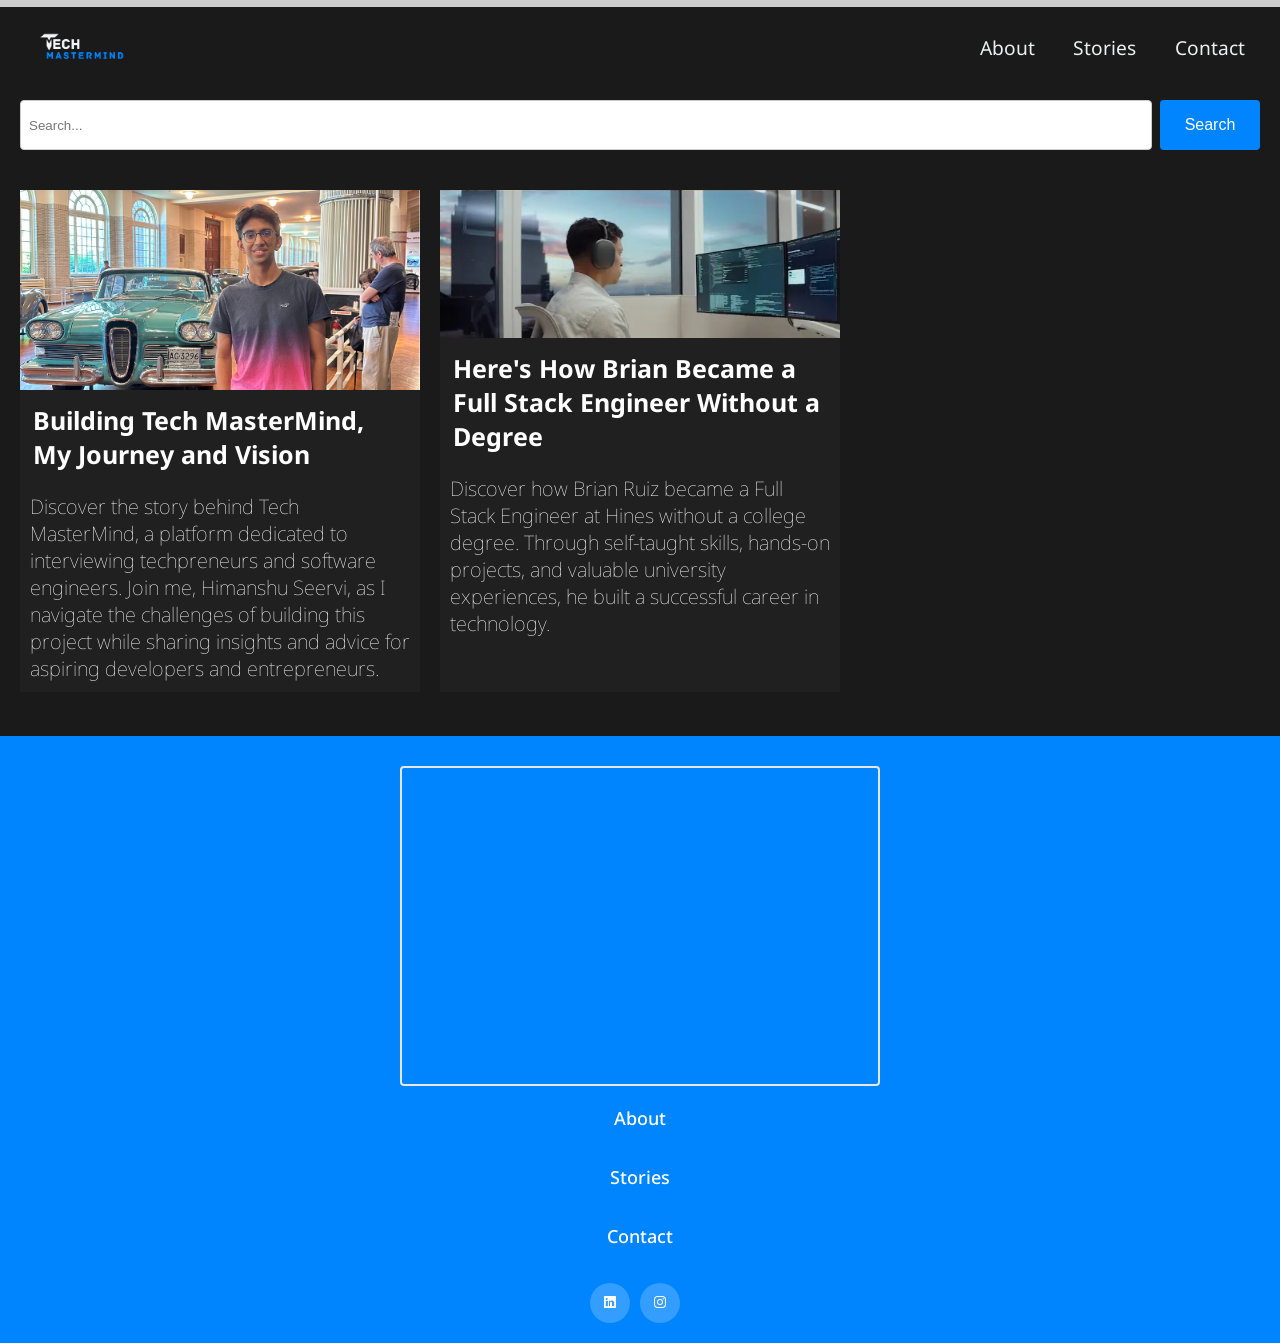
<file: index.html>
<!-- Fix the search bar on the dashboard and start making others for posting -->
<!DOCTYPE html>
<html lang="en">

<head>
    <meta charset="UTF-8">
    <meta name="viewport" content="width=device-width, initial-scale=1.0">
    <title>Tech MasterMind</title>
    <link rel="icon" type="" href="assets/img/Logo-Icon.png">
</head>
<link rel="preconnect" href="https://fonts.googleapis.com">
<link rel="preconnect" href="https://fonts.gstatic.com" crossorigin>
<link href="https://fonts.googleapis.com/css2?family=Zain:wght@200;300;400;700;800;900&display=swap" rel="stylesheet">
<link rel="preconnect" href="https://fonts.googleapis.com">
<link rel="preconnect" href="https://fonts.gstatic.com" crossorigin>
<link href="https://fonts.googleapis.com/css2?family=Noto+Sans:ital,wght@0,100..900;1,100..900&display=swap"
    rel="stylesheet">
<link href='https://unpkg.com/boxicons@2.1.4/css/boxicons.min.css' rel='stylesheet'>

<link rel="stylesheet" href="css/blog-page.css">

<body>
    <div class="header">
        <div class="page-header">
            <div class="logo">
                <a href="under-construction.html">
                    <img src="assets/img/TMM Logo.png" alt="Logo">
                </a>
            </div>
            <a id="menu-icon" class="menu-icon" onclick="onMenuClick()">
                <i class='bx bx-menu'></i>
            </a>

            <div id="navigation-bar" class="nav-bar">
                <a href="Story-1.html">About</a>
                <a href="index.html">Stories</a>
                <a href="contact.html">Contact</a>
                <!-- <a href="#" class="phone-signOut">Sign Out</a> -->
            </div>
            <!-- <div class="header-right"><button>Sign Out</button></div> -->

        </div>

        <div class="progress-container">
            <div class="progress-bar" id="myBar"></div>
        </div>
    </div>

    <div class="search-bar">
        <input type="search" id="search-input" placeholder="Search...">
        <button onclick="searchFunction()">Search</button>
    </div>

    <div class="content">
        <div class="container">
            <a href="Story-1.html" class="box" id="box1">
                <div class="profile-image">
                    <img src="assets/profile-img/HimanshuS.png" alt="">
                </div>
                <h1>Building Tech MasterMind, My Journey and Vision</h1>
                <p>Discover the story behind Tech MasterMind, a platform dedicated to interviewing techpreneurs and
                    software engineers. Join me, Himanshu Seervi, as I navigate the challenges of building this project
                    while sharing insights and advice for aspiring developers and entrepreneurs.</p>
            </a>
            <a href="Story-2.html" class="box" id="box2">
                <div class="box">
                    <div class="profile-image">
                        <img src="assets/profile-img/BrianR-Thumbnail.png" alt="">
                    </div>
                    <h1>Here's How Brian Became a Full Stack Engineer Without a Degree</h1>
                    <p>Discover how Brian Ruiz became a Full Stack Engineer at Hines without a college degree. Through
                        self-taught skills, hands-on projects, and valuable university experiences, he built a
                        successful
                        career in technology.</p>
                </div>
            </a>

        </div>
    </div>


    <footer class="footer">
        <div class="newletter">
            <iframe src="https://embeds.beehiiv.com/a8015d07-325f-4085-a9f4-062715333e01" data-test-id="beehiiv-embed"
                width="480" height="320" frameborder="0" scrolling="no"></iframe>
        </div>
        <div class="container-footer">
            <div class="row">
                <div class="footer-col">
                    <a href="Story-1.html">
                        <h4>About</h4>
                    </a>
                </div>
                <div class="footer-col">
                    <a href="index.html">
                        <h4>Stories</h4>
                    </a>
                </div>
                <div class="footer-col">
                    <a href="contact.html">
                        <h4>Contact</h4>
                    </a>
                    <div class="social-links">
                        <a href="https://www.linkedin.com/in/himanshu-seervi/" target="_blank"><i
                                class='bx bxl-linkedin-square'></i></a>
                        <a href="https://www.instagram.com/himanshu_seervi10/?next=%2F" target="_blank"><i
                                class='bx bxl-instagram'></i></a>
                    </div>

                </div>
            </div>
        </div>
    </footer>

    <script src="js/script.js"></script>

</body>

</html>
</file>
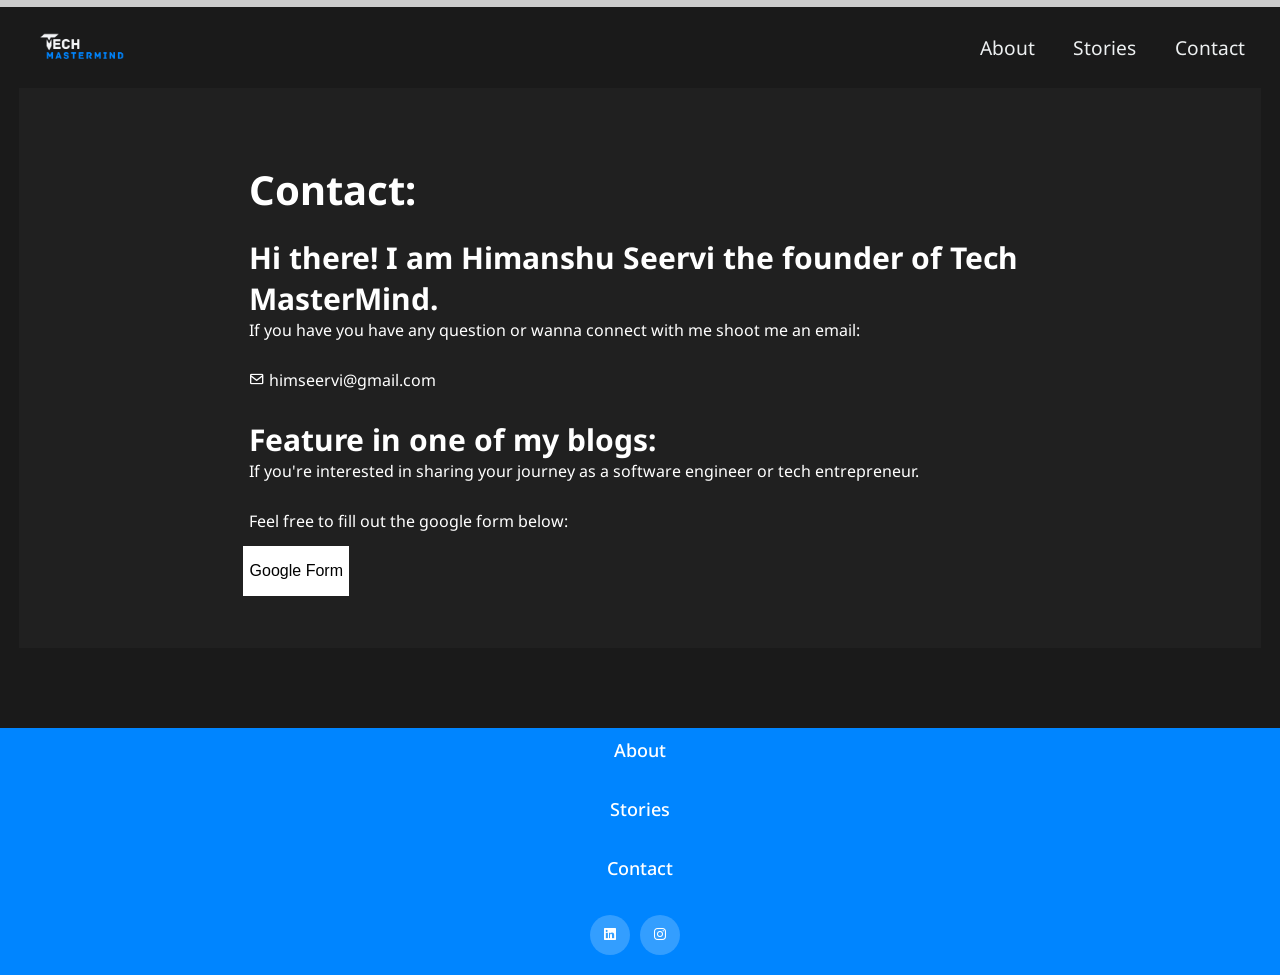
<file: contact.html>
<!DOCTYPE html>
<html lang="en">

<head>
    <meta charset="UTF-8">
    <meta name="viewport" content="width=device-width, initial-scale=1.0">
    <title>Tech MasterMind</title>
    <link rel="icon" type="" href="../assets/img/Logo-Icon.png">
</head>
<link rel="preconnect" href="https://fonts.googleapis.com">
<link rel="preconnect" href="https://fonts.gstatic.com" crossorigin>
<link href="https://fonts.googleapis.com/css2?family=Zain:wght@200;300;400;700;800;900&display=swap" rel="stylesheet">
<link rel="preconnect" href="https://fonts.googleapis.com">
<link rel="preconnect" href="https://fonts.gstatic.com" crossorigin>
<link href="https://fonts.googleapis.com/css2?family=Noto+Sans:ital,wght@0,100..900;1,100..900&display=swap"
    rel="stylesheet">
<link href='https://unpkg.com/boxicons@2.1.4/css/boxicons.min.css' rel='stylesheet'>

<link rel="stylesheet" href="css/blog-page.css">

<body>
    <div class="header">
        <div class="page-header">
            <div class="logo">
                <a href="under-construction.html">
                    <img src="../assets/img/TMM Logo.png" alt="Logo">
                </a>
            </div>
            <a id="menu-icon" class="menu-icon" onclick="onMenuClick()">
                <i class='bx bx-menu'></i>
            </a>

            <div id="navigation-bar" class="nav-bar">
                <a href="Story-1.html">About</a>
                <a href="inedx.html">Stories</a>
                <a href="contact.html">Contact</a>
                <!-- <a href="#" class="phone-signOut">Sign Out</a> -->
            </div>

            <!-- <div class="header-right"><button>Sign Out</button></div> -->
        </div>

        <div class="progress-container">
            <div class="progress-bar" id="myBar"></div>
        </div>
    </div>

    <div class="blog-box">
        <div class="title">
            <br>

            <h1>Contact:</h1>
            <div class="blog-content">

                <h3>Hi there! I am Himanshu Seervi the founder of Tech MasterMind.</h3>

                <p>If you have you have any question or wanna connect with me shoot me an email:</p>
                <p><i class='bx bx-envelope'></i> himseervi@gmail.com</p>
                <h3>Feature in one of my blogs:</h3>
                <p>If you're interested in sharing your journey as a software engineer or tech entrepreneur.</p>
                <p>Feel free to fill out the google form below:</p>

                <div class="google-form">
                    <a href="https://forms.gle/JbyWKfpvxErrKa8Q9" target="_blank"><button>Google Form</button></a>
                </div>
                <br>


            </div>
        </div>

    </div>
    <footer class="footer">
        <div class="container-footer">
            <div class="row">
                <div class="footer-col">
                    <a href="Story-1.html">
                        <h4>About</h4>
                    </a>
                </div>
                <div class="footer-col">
                    <a href="inedx.html">
                        <h4>Stories</h4>
                    </a>
                </div>
                <div class="footer-col">
                    <a href="contact.html">
                        <h4>Contact</h4>
                    </a>
                    <div class="social-links">
                        <a href="https://www.linkedin.com/in/himanshu-seervi/" target="_blank"><i
                                class='bx bxl-linkedin-square'></i></a>
                        <a href="https://www.instagram.com/himanshu_seervi10/?next=%2F" target="_blank"><i
                                class='bx bxl-instagram'></i></a>
                    </div>

                </div>
            </div>
        </div>
    </footer>
    <script src="js/script.js"></script>

</body>

</html>
</file>
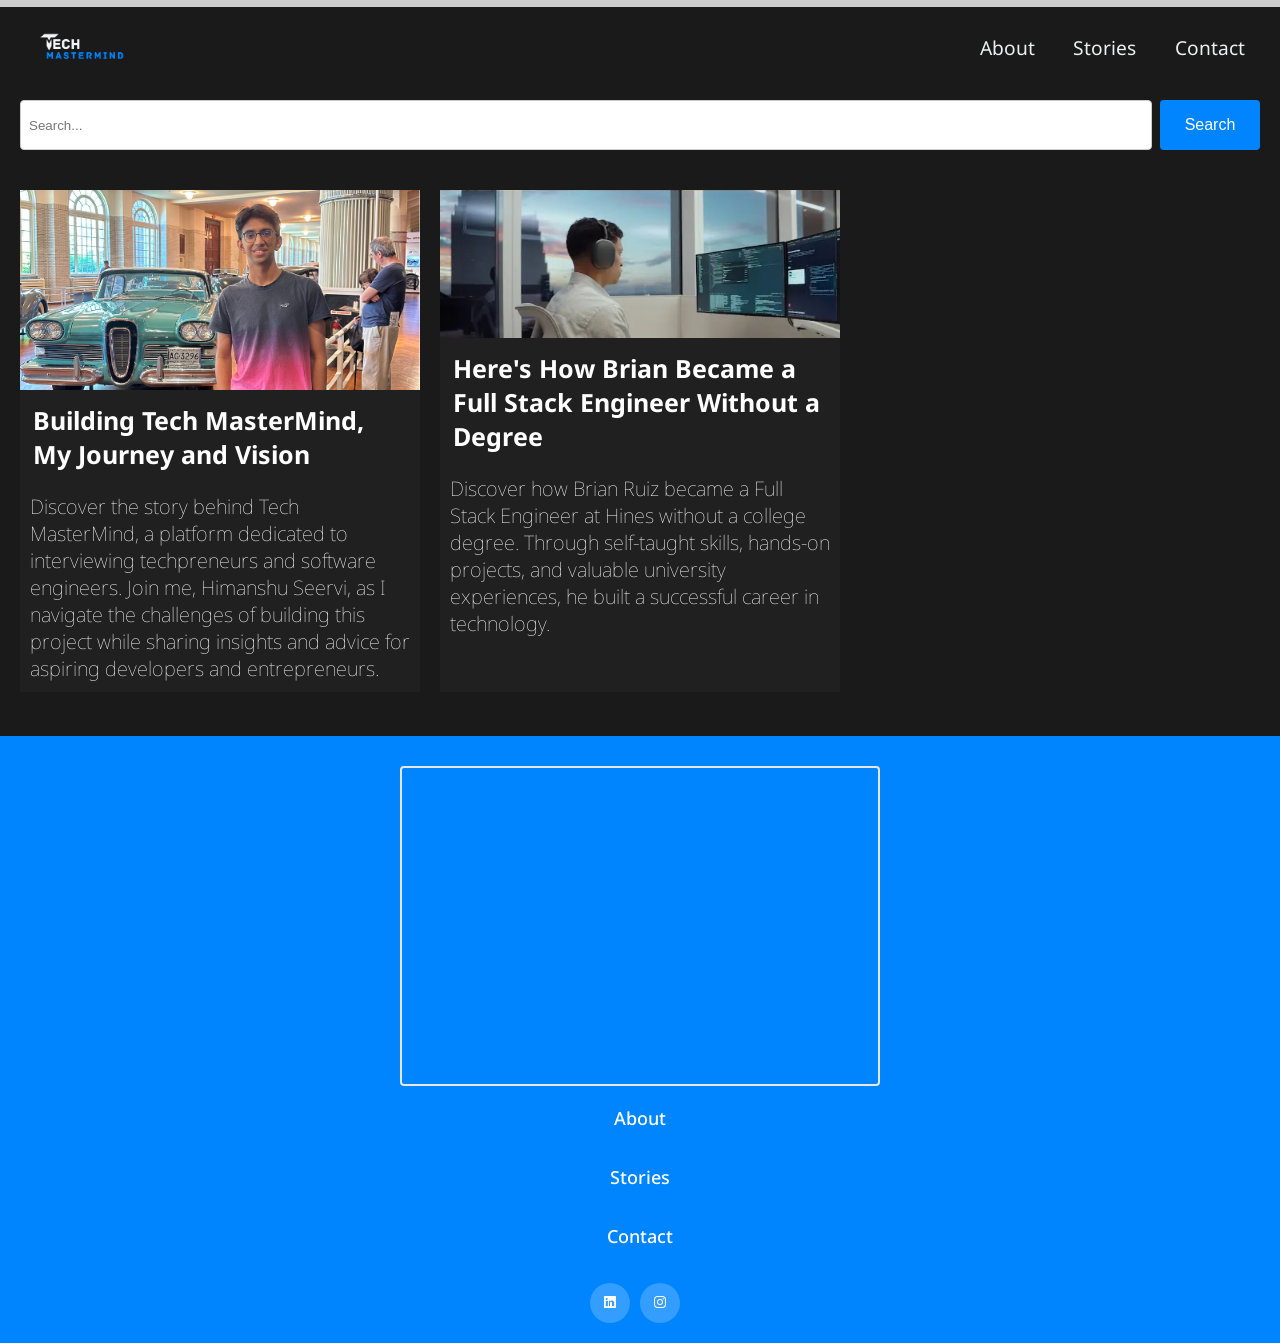
<file: inedx.html>
<!-- Fix the search bar on the dashboard and start making others for posting -->
<!DOCTYPE html>
<html lang="en">

<head>
    <meta charset="UTF-8">
    <meta name="viewport" content="width=device-width, initial-scale=1.0">
    <title>Tech MasterMind</title>
    <link rel="icon" type="" href="assets/img/Logo-Icon.png">
</head>
<link rel="preconnect" href="https://fonts.googleapis.com">
<link rel="preconnect" href="https://fonts.gstatic.com" crossorigin>
<link href="https://fonts.googleapis.com/css2?family=Zain:wght@200;300;400;700;800;900&display=swap" rel="stylesheet">
<link rel="preconnect" href="https://fonts.googleapis.com">
<link rel="preconnect" href="https://fonts.gstatic.com" crossorigin>
<link href="https://fonts.googleapis.com/css2?family=Noto+Sans:ital,wght@0,100..900;1,100..900&display=swap"
    rel="stylesheet">
<link href='https://unpkg.com/boxicons@2.1.4/css/boxicons.min.css' rel='stylesheet'>

<link rel="stylesheet" href="css/blog-page.css">

<body>
    <div class="header">
        <div class="page-header">
            <div class="logo">
                <a href="under-construction.html">
                    <img src="assets/img/TMM Logo.png" alt="Logo">
                </a>
            </div>
            <a id="menu-icon" class="menu-icon" onclick="onMenuClick()">
                <i class='bx bx-menu'></i>
            </a>

            <div id="navigation-bar" class="nav-bar">
                <a href="Story-1.html">About</a>
                <a href="inedx.html">Stories</a>
                <a href="contact.html">Contact</a>
                <!-- <a href="#" class="phone-signOut">Sign Out</a> -->
            </div>
            <!-- <div class="header-right"><button>Sign Out</button></div> -->

        </div>

        <div class="progress-container">
            <div class="progress-bar" id="myBar"></div>
        </div>
    </div>

    <div class="search-bar">
        <input type="search" id="search-input" placeholder="Search...">
        <button onclick="searchFunction()">Search</button>
    </div>

    <div class="content">
        <div class="container">
            <a href="Story-1.html" class="box" id="box1">
                <div class="profile-image">
                    <img src="assets/profile-img/HimanshuS.png" alt="">
                </div>
                <h1>Building Tech MasterMind, My Journey and Vision</h1>
                <p>Discover the story behind Tech MasterMind, a platform dedicated to interviewing techpreneurs and
                    software engineers. Join me, Himanshu Seervi, as I navigate the challenges of building this project
                    while sharing insights and advice for aspiring developers and entrepreneurs.</p>
            </a>
            <a href="Story-2.html" class="box" id="box2">
                <div class="box">
                    <div class="profile-image">
                        <img src="assets/profile-img/BrianR-Thumbnail.png" alt="">
                    </div>
                    <h1>Here's How Brian Became a Full Stack Engineer Without a Degree</h1>
                    <p>Discover how Brian Ruiz became a Full Stack Engineer at Hines without a college degree. Through
                        self-taught skills, hands-on projects, and valuable university experiences, he built a
                        successful
                        career in technology.</p>
                </div>
            </a>

        </div>
    </div>


    <footer class="footer">
        <div class="newletter">
            <iframe src="https://embeds.beehiiv.com/a8015d07-325f-4085-a9f4-062715333e01" data-test-id="beehiiv-embed"
                width="480" height="320" frameborder="0" scrolling="no"></iframe>
        </div>
        <div class="container-footer">
            <div class="row">
                <div class="footer-col">
                    <a href="Story-1.html">
                        <h4>About</h4>
                    </a>
                </div>
                <div class="footer-col">
                    <a href="inedx.html">
                        <h4>Stories</h4>
                    </a>
                </div>
                <div class="footer-col">
                    <a href="contact.html">
                        <h4>Contact</h4>
                    </a>
                    <div class="social-links">
                        <a href="https://www.linkedin.com/in/himanshu-seervi/" target="_blank"><i
                                class='bx bxl-linkedin-square'></i></a>
                        <a href="https://www.instagram.com/himanshu_seervi10/?next=%2F" target="_blank"><i
                                class='bx bxl-instagram'></i></a>
                    </div>

                </div>
            </div>
        </div>
    </footer>

    <script src="js/script.js"></script>

</body>

</html>
</file>
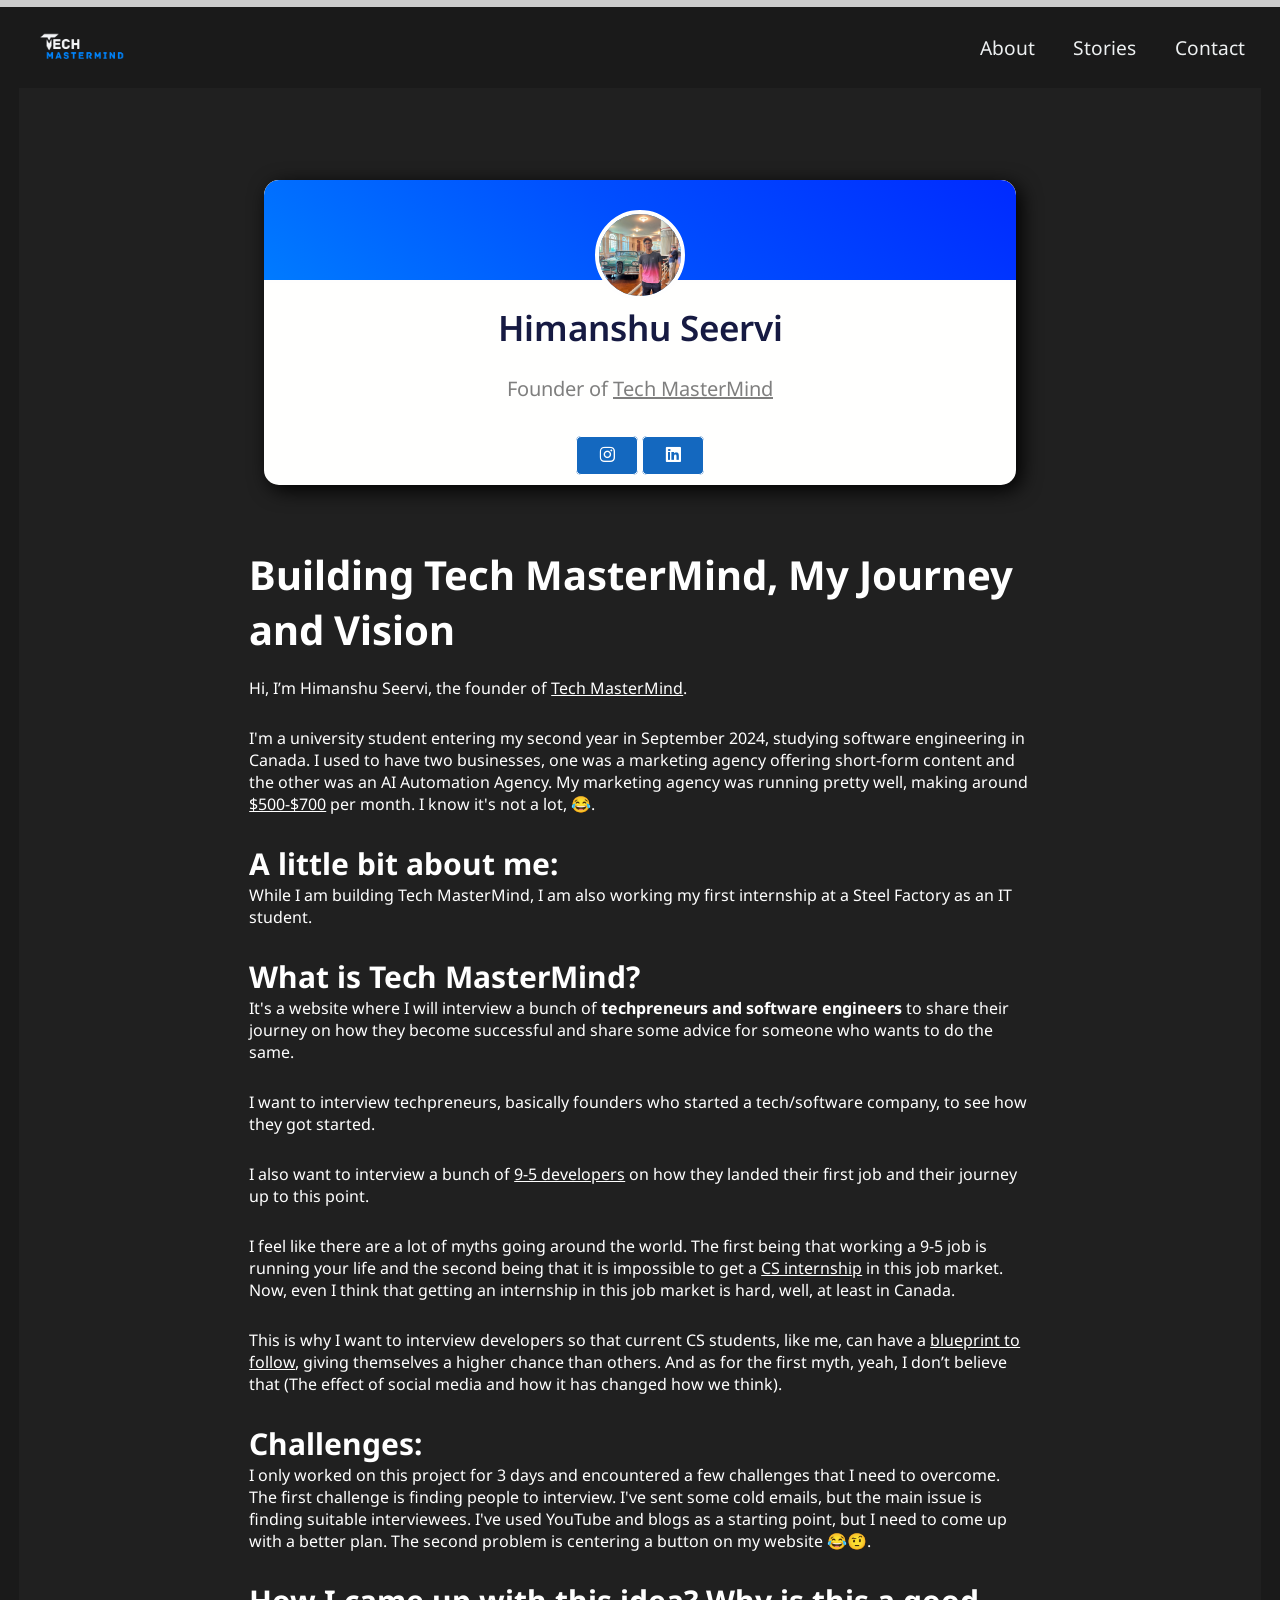
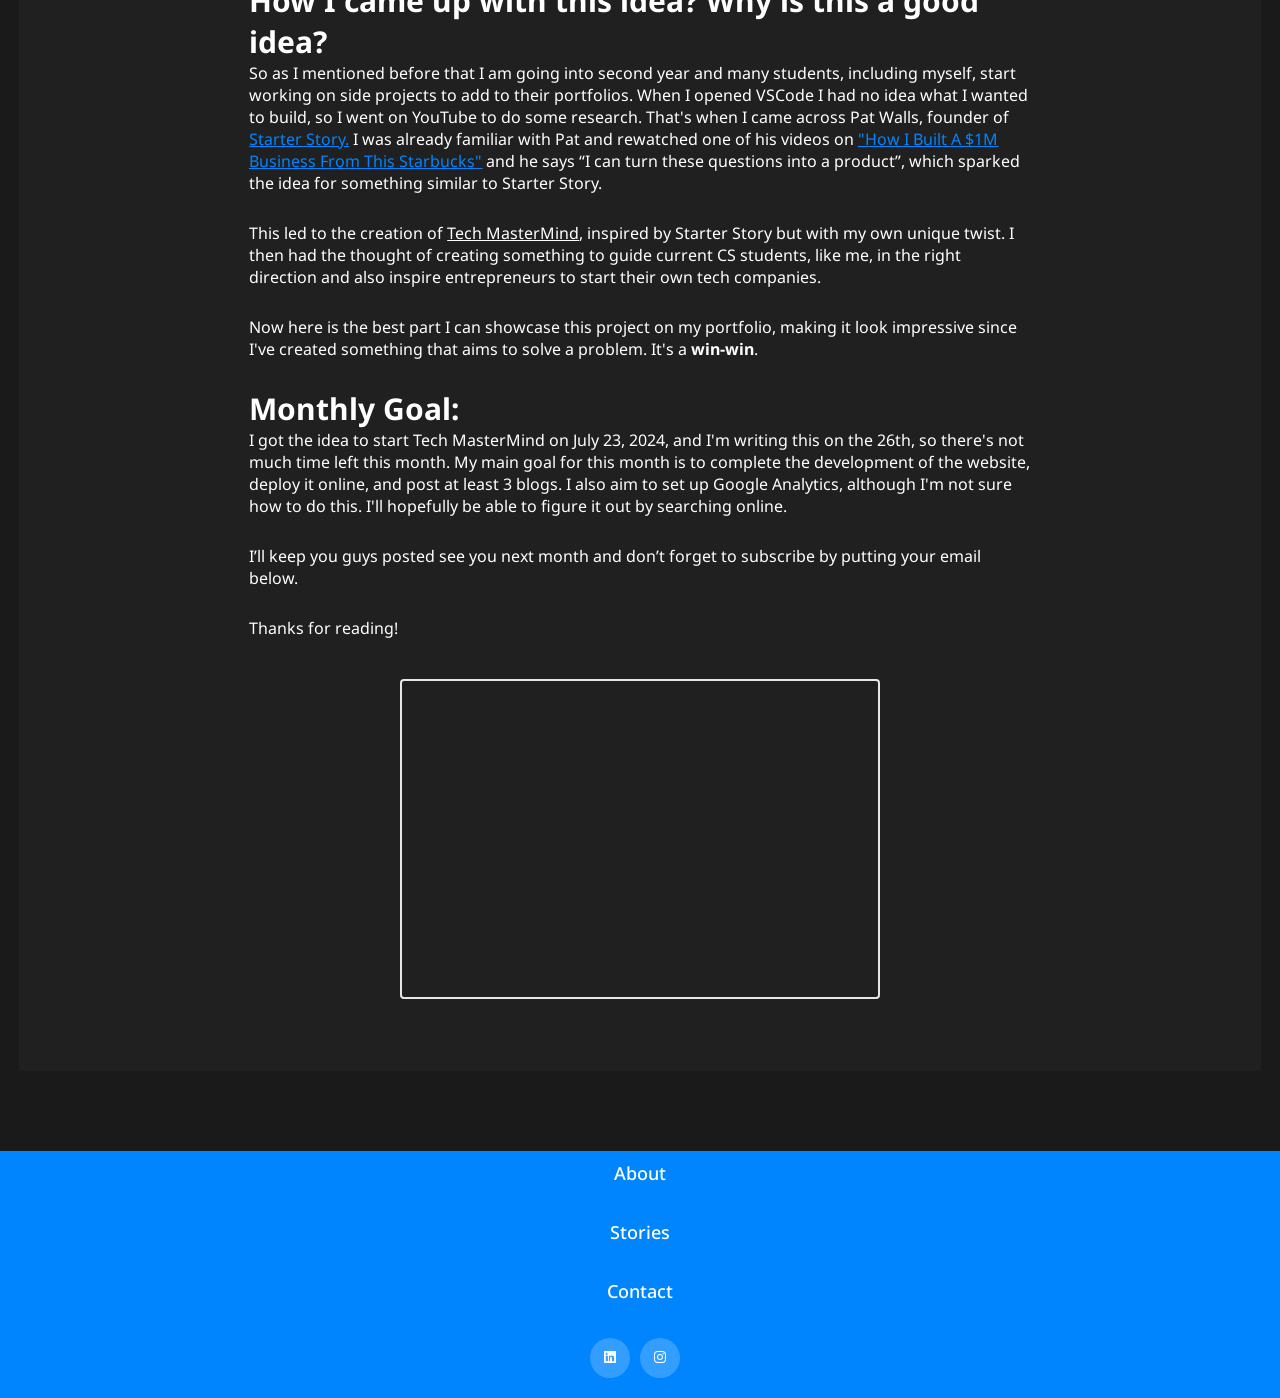
<file: Story-1.html>
<!DOCTYPE html>
<html lang="en">

<head>
    <meta charset="UTF-8">
    <meta name="viewport" content="width=device-width, initial-scale=1.0">
    <title>Tech MasterMind</title>
    <link rel="icon" type="" href="assets/img/Logo-Icon.png">
</head>
<link rel="preconnect" href="https://fonts.googleapis.com">
<link rel="preconnect" href="https://fonts.gstatic.com" crossorigin>
<link href="https://fonts.googleapis.com/css2?family=Zain:wght@200;300;400;700;800;900&display=swap" rel="stylesheet">
<link rel="preconnect" href="https://fonts.googleapis.com">
<link rel="preconnect" href="https://fonts.gstatic.com" crossorigin>
<link href="https://fonts.googleapis.com/css2?family=Noto+Sans:ital,wght@0,100..900;1,100..900&display=swap"
    rel="stylesheet">
<link href='https://unpkg.com/boxicons@2.1.4/css/boxicons.min.css' rel='stylesheet'>

<link rel="stylesheet" href="css/blog-page.css">

<body>
    <div class="header">
        <div class="page-header">
            <div class="logo">
                <a href="under-construction.html">
                    <img src="assets/img/TMM Logo.png" alt="Logo">
                </a>
            </div>
            <a id="menu-icon" class="menu-icon" onclick="onMenuClick()">
                <i class='bx bx-menu'></i>
            </a>

            <div id="navigation-bar" class="nav-bar">
                <a href="Story-1.html">About</a>
                <a href="inedx.html">Stories</a>
                <a href="contact.html">Contact</a>
                <!-- <a href="#" class="phone-signOut">Sign Out</a> -->
            </div>

            <!-- <div class="header-right"><button>Sign Out</button></div> -->
        </div>

        <div class="progress-container">
            <div class="progress-bar" id="myBar"></div>
        </div>
    </div>

    <div class="blog-box">
        <div class="title">
            <br>
            <div class="founder-box">
                <div class="card">
                    <div class="image"><img src="assets/profile-img/HimanshuS.png" alt=""></div>
                    <div class="card-info">
                        <span>Himanshu Seervi</span>
                        <p class="role">Founder of <u>Tech MasterMind</u></p>
                    </div>
                    <div class="social-media">
                        <a href="https://www.instagram.com/himanshu_seervi10/?next=%2F" target="_blank" class="button">
                            <i class='bx bxl-instagram'></i></a>
                        <a href="https://www.linkedin.com/in/himanshu-seervi/" target="_blank" class="button">
                            <i class='bx bxl-linkedin-square'></i>
                        </a>
                    </div>
                </div>
            </div>

            <h1>Building Tech MasterMind, My Journey and Vision</h1>
            <div class="blog-content">
                <p>Hi, I’m Himanshu Seervi, the founder of <u>Tech MasterMind</u>.</p>
                <p>I'm a university student entering my second year in September 2024, studying software engineering in
                    Canada. I used to have two businesses, one was a marketing agency offering short-form content and
                    the other was an AI Automation Agency. My marketing agency was running pretty well, making around
                    <u>$500-$700</u> per month. I know it's not a lot, 😂.
                </p>
                <h3>A little bit about me:</h3>
                <p>While I am building Tech MasterMind, I am also working my first internship at a Steel Factory as an
                    IT student.</p>
                <h3>What is Tech MasterMind?</h3>
                <p>It's a website where I will interview a bunch of <strong>techpreneurs and software engineers</strong>
                    to share their journey on how they become successful and share some advice for someone who wants to
                    do the same.</p>
                <p>I want to interview techpreneurs, basically founders who started a tech/software company, to see how
                    they got started.</p>
                <p>I also want to interview a bunch of <u>9-5 developers</u> on how they landed their first job and
                    their journey up to this point.</p>
                <p>I feel like there are a lot of myths going around the world. The first being that working a 9-5 job
                    is running your life and the second being that it is impossible to get a <u>CS internship</u> in
                    this job market. Now, even I think that getting an internship in this job market is hard, well, at
                    least in Canada.</p>
                <p>This is why I want to interview developers so that current CS students, like me, can have a
                    <u>blueprint to follow</u>, giving themselves a higher chance than others. And as for the first
                    myth, yeah, I don’t believe that (The effect of social media and how it has changed how we think).
                </p>
                <h3>Challenges:</h3>
                <p>I only worked on this project for 3 days and encountered a few challenges that I need to overcome.
                    The first challenge is finding people to interview. I've sent some cold emails, but the main issue
                    is finding suitable interviewees. I've used YouTube and blogs as a starting point, but I need to
                    come up with a better plan. The second problem is centering a button on my website 😂🤨.
                </p>
                <h3>How I came up with this idea? Why is this a good idea?</h3>
                <p>So as I mentioned before that I am going into second year and many students, including myself, start
                    working on side projects to add to their portfolios. When I opened VSCode I had no idea what I
                    wanted to build, so I went on YouTube to do some research. That's when I came across Pat Walls,
                    founder of <a href="https://www.starterstory.com/" target="_blank">Starter Story.</a> I was already
                    familiar with Pat and rewatched one of his videos on
                    <u><a class="editor-rtfLink" href="https://www.youtube.com/watch?v=T_wEmB5MapE"
                            rel="noopener noreferrer" target="_blank">"How I Built A $1M Business From This
                            Starbucks"</a></u> and he says “I can
                    turn these questions into a product”, which sparked the idea for something similar to Starter Story.
                </p>
                <p>This led to the creation of <u>Tech MasterMind</u>, inspired by Starter Story but with my own unique
                    twist. I then had the thought of creating something to guide current CS students, like me, in the
                    right direction and also inspire entrepreneurs to start their own tech companies.</p>
                <p>Now here is the best part I can showcase this project on my portfolio, making it look impressive
                    since I've created something that aims to solve a problem. It's a <strong>win-win</strong>.</p>
                <h3>Monthly Goal:</h3>
                <p>I got the idea to start Tech MasterMind on July 23, 2024, and I'm writing this on the 26th, so
                    there's not much time left this month. My main goal for this month is to complete the development of
                    the website, deploy it online, and post at least 3 blogs. I also aim to set up Google Analytics,
                    although I'm not sure how to do this. I'll hopefully be able to figure it out by searching online.
                </p>
                <p>I’ll keep you guys posted see you next month and don’t forget to subscribe by putting your email
                    below.</p>
                <p>Thanks for reading!</p>
            </div>
        </div>
        <br>
        <div class="newletter">
            <iframe src="https://embeds.beehiiv.com/a8015d07-325f-4085-a9f4-062715333e01" data-test-id="beehiiv-embed"
                width="480" height="320" frameborder="0" scrolling="no"></iframe>
        </div>
        <br>


    </div>

    <footer class="footer">
        <div class="container-footer">
            <div class="row">
                <div class="footer-col">
                    <a href="Story-1.html" text-decoration="none">
                        <h4>About</h4>
                    </a>
                </div>
                <div class="footer-col">
                    <a href="inedx.html" text-decoration="none">
                        <h4>Stories</h4>
                    </a>
                </div>
                <div class="footer-col">
                    <a href="contact.html" text-decoration="none">
                        <h4>Contact</h4>
                    </a>
                    <div class="social-links">
                        <a href="https://www.linkedin.com/in/himanshu-seervi/" target="_blank"><i
                                class='bx bxl-linkedin-square'></i></a>
                        <a href="https://www.instagram.com/himanshu_seervi10/?next=%2F" target="_blank"><i
                                class='bx bxl-instagram'></i></a>
                    </div>

                </div>
            </div>
        </div>
    </footer>
    <script src="js/script.js"></script>

</body>

</html>
</file>
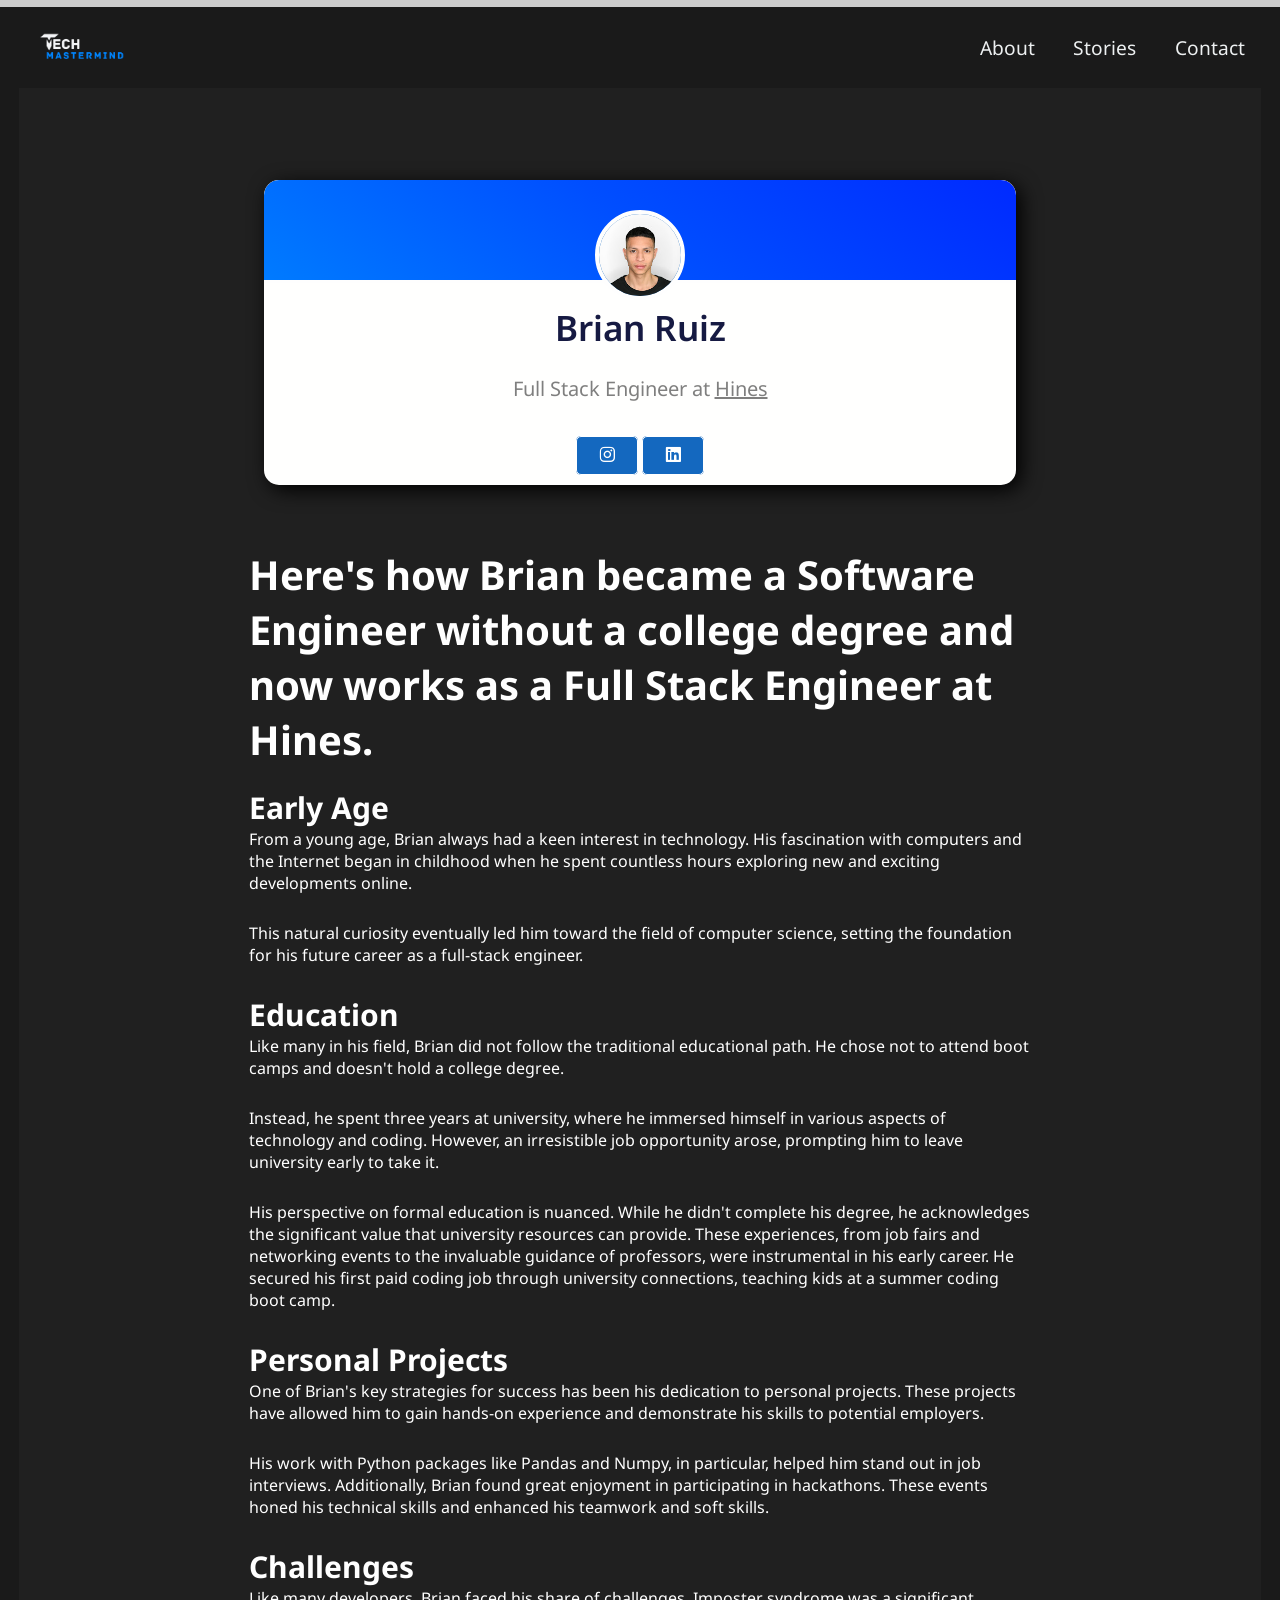
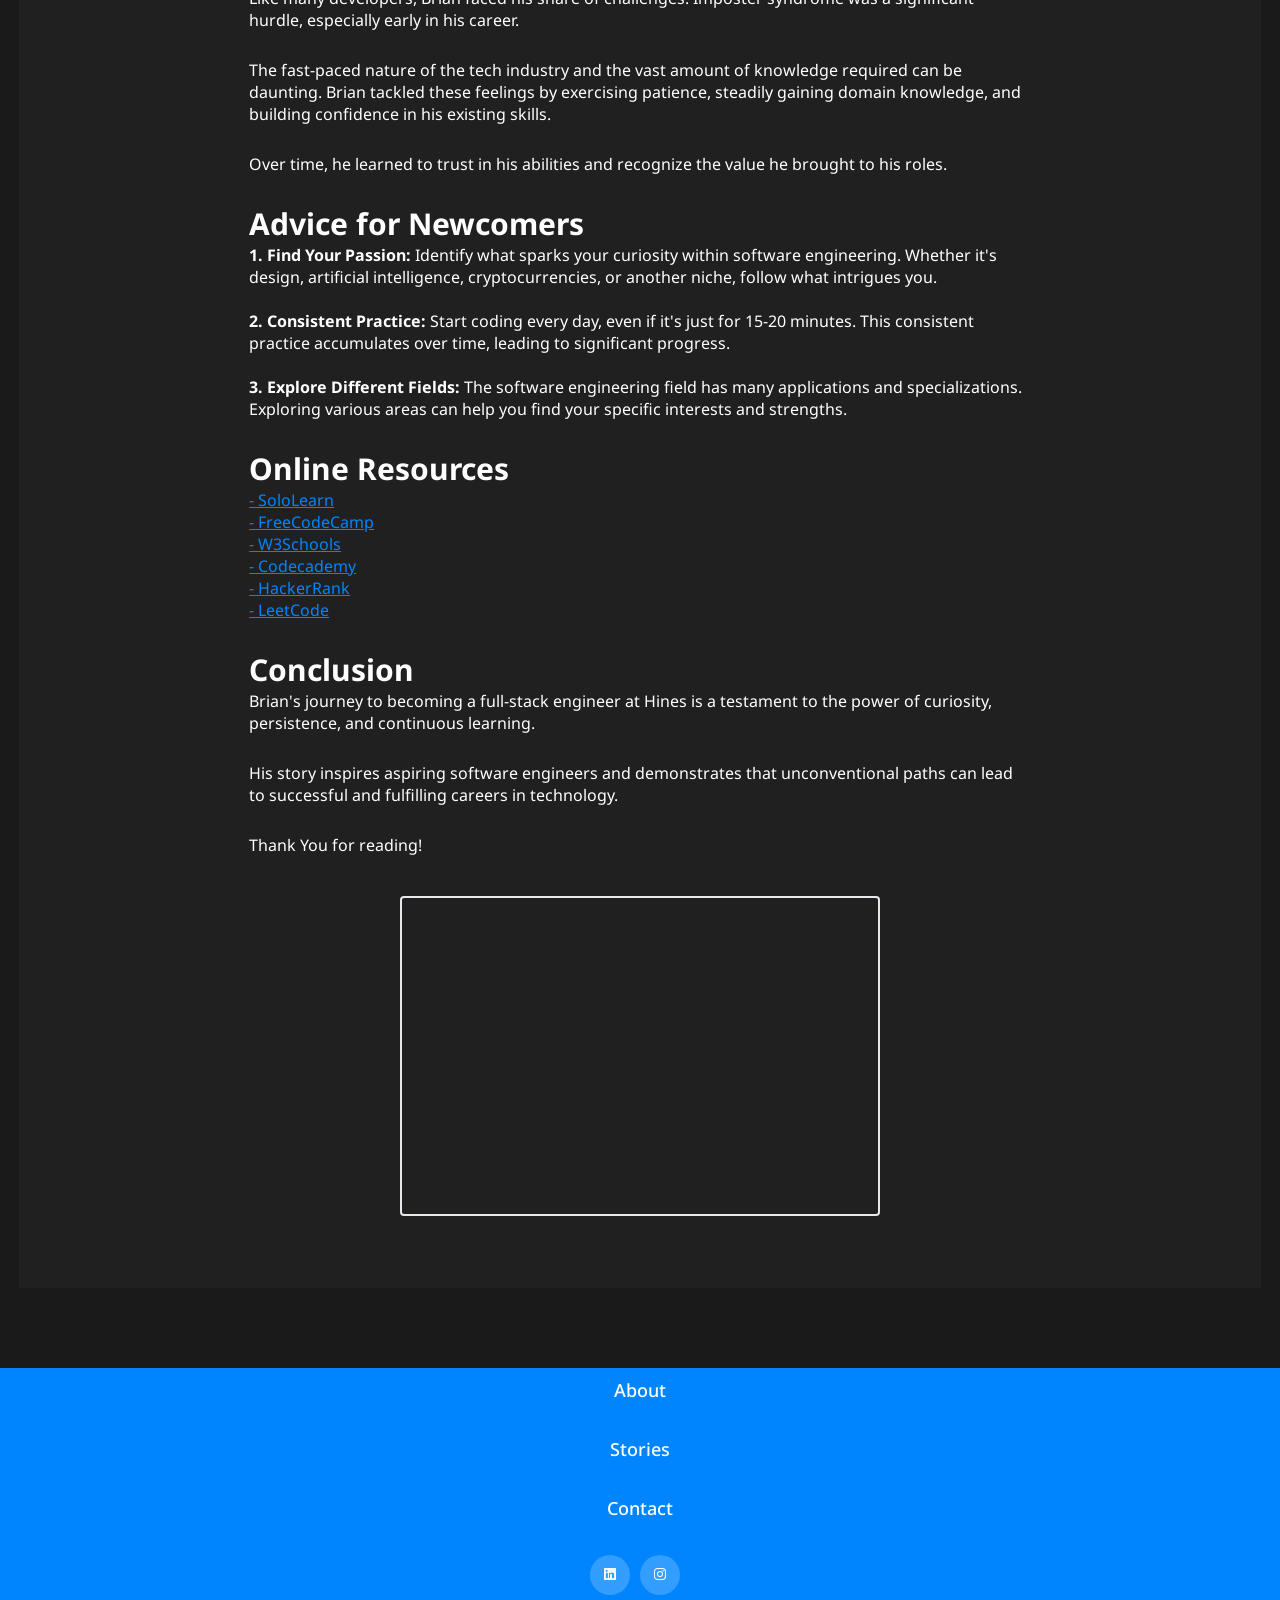
<file: Story-2.html>
<!DOCTYPE html>
<html lang="en">

<head>
    <meta charset="UTF-8">
    <meta name="viewport" content="width=device-width, initial-scale=1.0">
    <title>Tech MasterMind</title>
    <link rel="icon" type="" href="assets/img/Logo-Icon.png">
</head>
<link rel="preconnect" href="https://fonts.googleapis.com">
<link rel="preconnect" href="https://fonts.gstatic.com" crossorigin>
<link href="https://fonts.googleapis.com/css2?family=Zain:wght@200;300;400;700;800;900&display=swap" rel="stylesheet">
<link rel="preconnect" href="https://fonts.googleapis.com">
<link rel="preconnect" href="https://fonts.gstatic.com" crossorigin>
<link href="https://fonts.googleapis.com/css2?family=Noto+Sans:ital,wght@0,100..900;1,100..900&display=swap"
    rel="stylesheet">
<link href='https://unpkg.com/boxicons@2.1.4/css/boxicons.min.css' rel='stylesheet'>

<link rel="stylesheet" href="css/blog-page.css">

<body>
    <div class="header">
        <div class="page-header">
            <div class="logo">
                <a href="under-construction.html">
                    <img src="assets/img/TMM Logo.png" alt="Logo">
                </a>
            </div>
            <a id="menu-icon" class="menu-icon" onclick="onMenuClick()">
                <i class='bx bx-menu'></i>
            </a>

            <div id="navigation-bar" class="nav-bar">
                <a href="Story-1.html">About</a>
                <a href="inedx.html">Stories</a>
                <a href="contact.html">Contact</a>
                <!-- <a href="#" class="phone-signOut">Sign Out</a> -->
            </div>

            <!-- <div class="header-right"><button>Sign Out</button></div> -->
        </div>

        <div class="progress-container">
            <div class="progress-bar" id="myBar"></div>
        </div>
    </div>

    <div class="blog-box">
        <div class="title">
            <br>
            <div class="founder-box">
                <div class="card">
                    <div class="image"><img src="assets/profile-img/BrianR.jpg" alt=""></div>
                    <div class="card-info">
                        <span>Brian Ruiz</span>
                        <p class="role">Full Stack Engineer at <a href="https://www.hines.com/">Hines</a></p>
                    </div>
                    <div class="social-media">
                        <a href="https://www.instagram.com/brianruizy/" target="_blank" class="button">
                            <i class='bx bxl-instagram'></i></a>
                        <a href="https://www.linkedin.com/in/brianruizy/" target="_blank" class="button">
                            <i class='bx bxl-linkedin-square'></i>
                        </a>
                    </div>
                </div>
            </div>

            <h1>Here's how Brian became a Software Engineer without a college degree and now works as a Full Stack
                Engineer at Hines.</h1>
            <div class="blog-content">
                <h3>Early Age</h3>
                <p>From a young age, Brian always had a keen interest in technology. His fascination with computers and
                    the Internet began in childhood when he spent countless hours exploring new and exciting
                    developments online.</p>
                <p>This natural curiosity eventually led him toward the field of computer science, setting the
                    foundation for his future career as a full-stack engineer.</p>

                <h3>Education</h3>
                <p>Like many in his field, Brian did not follow the traditional educational path. He chose not to attend
                    boot camps and doesn't hold a college degree.</p>
                <p>Instead, he spent three years at university, where he immersed himself in various aspects of
                    technology and coding. However, an irresistible job opportunity arose, prompting him to leave
                    university early to take it.</p>
                <p>His perspective on formal education is nuanced. While he didn't complete his degree, he acknowledges
                    the significant value that university resources can provide. These experiences, from job fairs and
                    networking events to the invaluable guidance of professors, were instrumental in his early career.
                    He secured his first paid coding job through university connections, teaching kids at a summer
                    coding boot camp.</p>

                <h3>Personal Projects</h3>
                <p>One of Brian's key strategies for success has been his dedication to personal projects. These
                    projects have allowed him to gain hands-on experience and demonstrate his skills to potential
                    employers.</p>
                <p>His work with Python packages like Pandas and Numpy, in particular, helped him stand out
                    in job interviews. Additionally, Brian found great enjoyment in participating in hackathons. These
                    events honed his technical skills and enhanced his teamwork and soft skills.</p>

                <h3>Challenges</h3>
                <p>Like many developers, Brian faced his share of challenges. Imposter syndrome was a significant
                    hurdle, especially early in his career.</p>
                <p>The fast-paced nature of the tech industry and the vast amount of knowledge required can be daunting.
                    Brian tackled these feelings by exercising patience, steadily gaining domain knowledge, and building
                    confidence in his existing skills.</p>
                <p>Over time, he learned to trust in his abilities and recognize the value he brought to his roles.</p>

                <h3>Advice for Newcomers</h3>
                <ul>
                    <li><strong>1. Find Your Passion:</strong> Identify what sparks your curiosity within software
                        engineering. Whether it's design, artificial intelligence, cryptocurrencies, or another niche,
                        follow what intrigues you.</li>
                    <br>
                    <li><strong>2. Consistent Practice:</strong> Start coding every day, even if it's just for 15-20
                        minutes. This consistent practice accumulates over time, leading to significant progress.</li>
                    <br>
                    <li><strong>3. Explore Different Fields:</strong> The software engineering field has many
                        applications
                        and specializations. Exploring various areas can help you find your specific interests and
                        strengths.</li>
                </ul>

                <h3>Online Resources</h3>
                <ul>
                    <li><a href="https://sololearn.com" target="_blank">- SoloLearn</a></li>
                    <li><a href="https://freecodecamp.org" target="_blank">- FreeCodeCamp</a></li>
                    <li><a href="https://w3schools.com" target="_blank">- W3Schools</a></li>
                    <li><a href="https://codeacademy.com" target="_blank">- Codecademy</a></li>
                    <li><a href="https://hackerrank.com" target="_blank">- HackerRank</a></li>
                    <li><a href="https://leetcode.com" target="_blank">- LeetCode</a></li>
                </ul>

                <h3>Conclusion</h3>
                <p>Brian's journey to becoming a full-stack engineer at Hines is a testament to the power of curiosity,
                    persistence, and continuous learning.</p>
                <p>His story inspires aspiring software engineers and
                    demonstrates that unconventional paths can lead to successful and fulfilling careers in technology.
                </p>
                <p>Thank You for reading!</p>



            </div>
        </div>
        <br>
        <div class="newletter">
            <iframe src="https://embeds.beehiiv.com/a8015d07-325f-4085-a9f4-062715333e01" data-test-id="beehiiv-embed"
                width="480" height="320" frameborder="0" scrolling="no"></iframe>
        </div>
        <br>


    </div>

    <footer class="footer">
        <div class="container-footer">
            <div class="row">
                <div class="footer-col">
                    <a href="Story-1.html" text-decoration="none">
                        <h4>About</h4>
                    </a>
                </div>
                <div class="footer-col">
                    <a href="inedx.html" text-decoration="none">
                        <h4>Stories</h4>
                    </a>
                </div>
                <div class="footer-col">
                    <a href="contact.html" text-decoration="none">
                        <h4>Contact</h4>
                    </a>
                    <div class="social-links">
                        <a href="https://www.linkedin.com/in/himanshu-seervi/" target="_blank"><i
                                class='bx bxl-linkedin-square'></i></a>
                        <a href="https://www.instagram.com/himanshu_seervi10/?next=%2F" target="_blank"><i
                                class='bx bxl-instagram'></i></a>
                    </div>

                </div>
            </div>
        </div>
    </footer>
    <script src="js/script.js"></script>

</body>

</html>
</file>
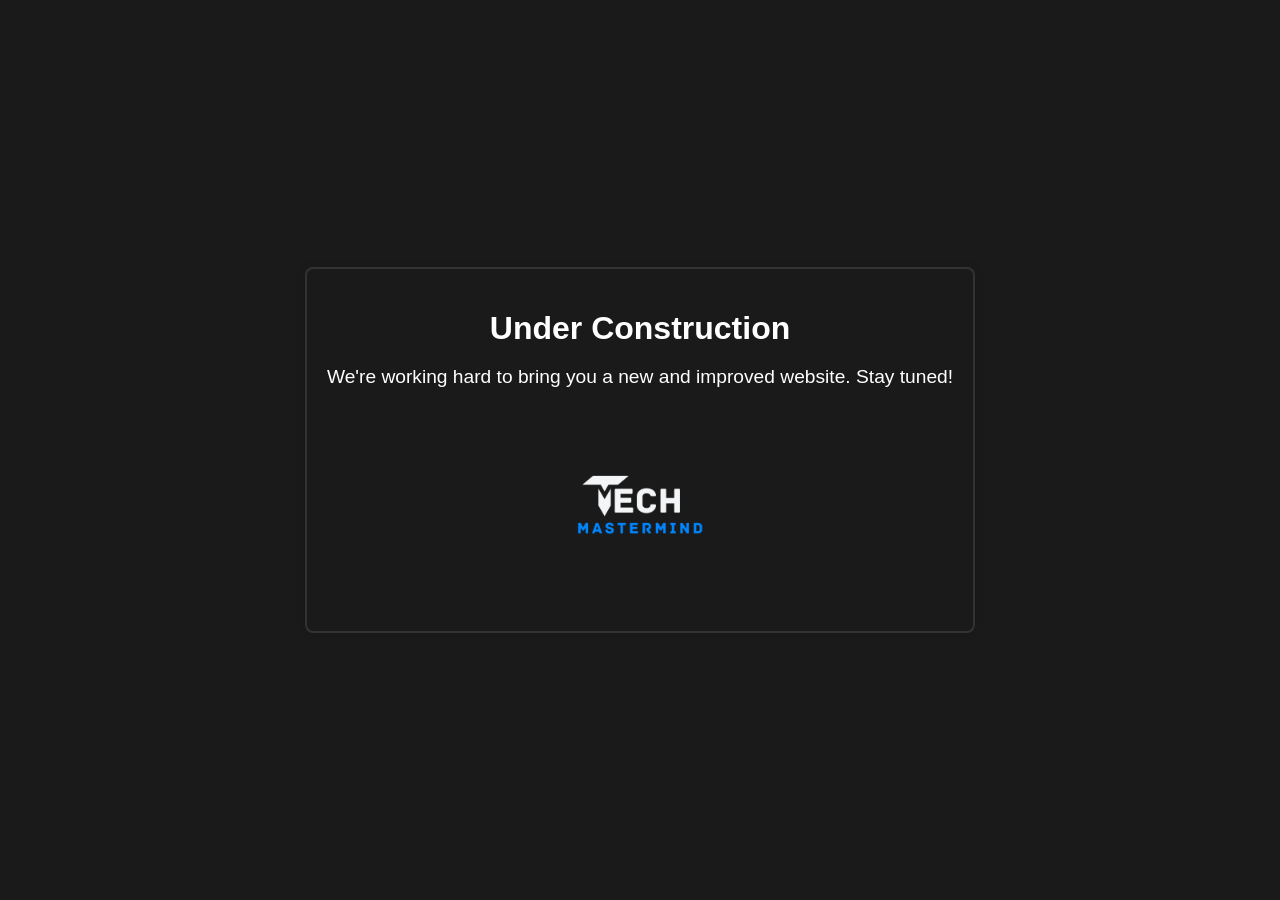
<file: under-construction.html>
<!DOCTYPE html>
<html lang="en">
<head>
    <meta charset="UTF-8">
    <meta name="viewport" content="width=device-width, initial-scale=1.0">
    <title>Tech MasterMind - Under Construction</title>
    <link rel="icon" type="" href="../assets/img/Logo-Icon.png">
    <style>
        body {
            display: flex;
            justify-content: center;
            align-items: center;
            height: 100vh;
            margin: 0;
            font-family: Arial, sans-serif;
            background-color: #1A1A1A;
            color: #ffffff;
            text-align: center;
        }
        .container {
            border: 2px solid #333;
            padding: 20px;
            border-radius: 8px;
            background-color: #1A1A1A;
            box-shadow: 0 0 10px rgba(0, 0, 0, 0.1);
        }
        h1 {
            font-size: 2em;
            margin-bottom: 0.5em;
        }
        p {
            font-size: 1.2em;
        }

        img {
            height: 200px;
        }
    </style>
</head>
<body>
    <div class="container">
        <h1>Under Construction</h1>
        <p>We're working hard to bring you a new and improved website. Stay tuned!</p>
        <img src="../assets/img/TMM Logo Square.png" alt="">
    </div>
</body>
</html>
</file>
<file: css/blog-page.css>
.noto-sans-custom {
    font-family: "Noto Sans", sans-serif;
    font-optical-sizing: auto;
    font-weight: 400;
    /* Example weight, replace with desired value */
    font-style: normal;
    font-variation-settings:
        "wdth" 100;
    /* Example setting, adjust as needed */
}

.zain-extralight {
    font-family: "Zain", sans-serif;
    font-weight: 200;
    font-style: normal;
}

.zain-light {
    font-family: "Zain", sans-serif;
    font-weight: 300;
    font-style: normal;
}

.zain-regular {
    font-family: "Zain", sans-serif;
    font-weight: 400;
    font-style: normal;
}

.zain-bold {
    font-family: "Zain", sans-serif;
    font-weight: 700;
    font-style: normal;
}

.zain-extrabold {
    font-family: "Zain", sans-serif;
    font-weight: 800;
    font-style: normal;
}

.zain-black {
    font-family: "Zain", sans-serif;
    font-weight: 900;
    font-style: normal;
}

* {
    margin: 0;
    padding: 0;
    box-sizing: border-box;
}

body {
    background-color: #1A1A1A;
    font-family: "Noto Sans", sans-serif;
    color: rgb(255, 255, 255);
    position: relative;
    overflow-x: hidden;
}

.page-header {
    background-color: var(--bgcolor);
    padding: 1.3rem;
    display: flex;
    justify-content: space-between;
}

.logo {
    color: white;
    align-self: center;
    margin-left: 1.2rem;
    font-size: 2.5rem;
}

.nav-bar a {
    color: white;
    padding: 1.5rem;
    cursor: pointer;
    text-decoration: none;
    font-size: 1.2rem;
}

.logo img {
    height: 65px;
}

.menu-icon {
    color: white;
    cursor: pointer;
    display: none;
}

button {
    font-size: 1rem;
    padding: 0.9rem;
    background-color: #1A1A1A;
    color: white;
    border: none;
    cursor: pointer;
    min-height: 50px;
    min-width: 100px;
}

button:hover {
    background-color: #0085FF;
    transition: 0.5s;
}

a img {
    display: block;
}

a:hover img {
    cursor: pointer;
}

.container a {
    text-decoration: none;
    color: white;
}

.newletter {
    display: flex;
    justify-content: center;
    align-items: center;
    height: 40vh;
    /* Adjust this if you want a different height for the container */
}

.newletter iframe {
    border-radius: 4px;
    border: 2px solid #e5e7eb;
    margin: auto;
    background-color: transparent;
}


@media only screen and (min-width:1205px) {
    .nav-bar {
        display: flex;
        justify-content: center;
        /* Center the links */
        align-items: center;
        max-width: 80%;
        background-color: #1A1A1A;
        /* Same background as the header */
    }

    .nav-bar a {
        display: inline-block;
        padding: 1em;
        color: #edf0f1;
        /* Link color */
        text-decoration: none;
        /* Remove underline */
        background-color: transparent;
        /* Remove background */
    }

    .nav-bar .phone-signOut {
        display: none;
    }

    .nav-bar a:hover {
        background-color: #0085FF;
        transition: 0.5s;
    }

    .header {
        position: fixed;
        top: 0;
        z-index: 1;
        width: 100%;
        background-color: #f1f1f1;
    }


    .page-header {
        position: fixed;
        align-items: center;
        background-color: #1A1A1A;
        top: 0;
        width: 100%;
        display: flex;
        justify-content: space-between;
        /* Distribute space between logo and links */
        padding: 0.5em 1em;
        margin-top: 7px;
    }

    .phone-signOut a {
        display: none;
    }

    button {
        padding: 0.4rem;
    }

    /* The progress container (grey background) */
    .progress-container {
        width: 100%;
        height: 8px;
        background: #ccc;
    }

    /* The progress bar (scroll indicator) */
    .progress-bar {
        height: 8px;
        background: #0085FF;
        width: 0%;
    }

    .search-bar {
        margin-top: 5em;
        padding: 20px;
        background-color: #1A1A1A;
        display: flex;
        justify-content: center;
        align-items: center;
    }

    .search-bar input[type="search"] {
        padding: 8px;
        width: 80%;
        border: 1px solid #ccc;
        border-radius: 4px;
        width: 1520px;
        min-height: 50px;
    }

    .search-bar button {
        padding: 8px 16px;
        margin-left: 8px;
        background-color: #0085FF;
        color: white;
        border: none;
        cursor: pointer;
        border-radius: 4px;
        min-height: 50px;
    }

    .search-bar button:hover {
        background-color: #0056b3;
    }

    .content {
        display: flex;
        flex: 1;
        /* Allows content to take up remaining space */
        padding: 20px;
        min-height: 100px;
    }

    .container {
        display: grid;
        gap: 20px;
        margin: auto;
        grid-template-columns: repeat(3, 1fr);
    }

    .box {
        max-width: 520px;
        min-height: 325px;
        background-color: #202020;
        justify-content: center;
        align-items: center;
        margin-bottom: 1.5em;
    }

    .box:hover {
        cursor: pointer;
        background-color: #272727;
        transition: 0.4s;
    }

    .box h1 {
        font-size: 25px;
        text-align: left;
        padding: 0.5em;
    }

    .box p {
        font-size: 20px;
        font-weight: 100;
        text-align: left;
        padding: 0.5em;
    }

    .profile-image {
        display: flex;
        justify-content: center;
        align-items: center;
    }

    .profile-image img {
        max-width: 520px;
        max-height: 200px;
        object-fit: cover;
        width: 100%;
        height: 100%;
    }

    .container-footer {
        max-width: 1170px;
        margin: auto;
    }

    .row {
        display: flex;
        flex-wrap: wrap;
    }

    ul {
        list-style: none;
    }

    .footer {
        background-color: #0085FF;
        padding: 10px 0;
    }

    .footer-col {
        width: 100%;
    }

    .footer-col h4 {
        font-size: 18px;
        color: #ffffff;
        text-transform: capitalize;
        margin-bottom: 35px;
        font-weight: 500;
        position: relative;
        text-align: center;
    }

    .footer-col h4:hover {
        background-color: #ffffff;
        color: #1A1A1A;
        cursor: pointer;
        text-transform: capitalize;
        transform: scale(1.1);
        transition: 0.5s;
    }

    .footer-col ul li:not(:last-child) {
        margin-bottom: 10px;
    }

    .footer-col ul li a {
        margin: auto;
        font-size: 16px;
        text-transform: capitalize;
        color: #ffffff;
        text-decoration: none;
        font-weight: 300;
        color: #bbbbbb;
        display: block;
        transition: all 0.3s ease;
    }

    .footer-col a {
        text-decoration: none;
        color: white; /* Use this to inherit the text color from the parent */
    }
    

    .footer-col .social-links {
        display: flex;
        justify-content: center;
        /* Center horizontally */
        align-items: center;
        /* Center vertically if needed */
    }

    .footer-col .social-links a {
        display: inline-block;
        height: 40px;
        width: 40px;
        background-color: rgba(255, 255, 255, 0.2);
        margin: 0 10px 10px 0;
        text-align: center;
        line-height: 40px;
        border-radius: 50%;
        color: #ffffff;
        transition: all 0.5s ease;
    }

    .footer-col .social-links a:hover {
        background-color: white;
        transition: all 0.5s ease;
        color: #1A1A1A;
    }

    .title h1 {
        padding: 30px;
    }

    .title p {
        padding: 30px;
    }

    .blog-box {
        margin: auto;
        width: 97%;
        height: auto;
        background-color: #202020;
        margin-top: 5em;
        margin-bottom: 5em;
        padding: 30px 200px;
    }

    .title h1 {
        font-size: 40px;
        padding: 30px;
        margin-bottom: -1em;
    }


    .blog-content h3 {
        font-size: 30px;
        padding: 30px;
        margin-bottom: -2em;
    }

    .blog-content p {
        font-size: 25px;
        padding: 30px;
        margin-bottom: -2em;
    }

    .blog-content ul {
        font-size: 16px;
        padding: 30px;
        margin-bottom: -2em;
    }

    .blog-content a {
        color: #0085FF;
    }
    
    .blog-content a:hover {
        color: #46a6ff;
    }

    .role {
        font-size: 16px;
        padding: 30px;
    }

    .title p {
        font-size: 16px;
        padding: 30px;
    }

    .founder-box {
        margin: auto;
        max-width: 97%;
        height: auto;
        padding: 2em;
        display: flex;
        align-items: center;
        margin-top: 1em;
        /* Adjust this value to the desired amount of space */
    }

    .card {
        margin: auto;
        min-width: 100%;
        min-height: 300px;
        display: flex;
        flex-direction: column;
        align-items: center;
        justify-content: center;
        text-align: center;
        gap: 10px;
        background-color: #fffffe;
        border-radius: 15px;
        position: relative;
        overflow: hidden;
        box-shadow: 5px 5px 20px black;
        z-index: 0;
        /* Ensure the card has a lower z-index */
    }

    .card::before {
        content: "";
        min-width: 100%;
        min-height: 100px;
        position: absolute;
        top: 0;
        border-top-left-radius: 15px;
        border-top-right-radius: 15px;
        border-bottom: 3px solid #fefefe;
        background: linear-gradient(40deg, rgba(0, 123, 255, 1) 0%, rgba(0, 78, 255, 1) 50%, rgba(0, 42, 255, 1) 100%);
        transition: all 0.5s ease;
    }

    .card * {
        z-index: 1;
    }

    .image {
        width: 90px;
        height: 90px;
        background-color: #1468BF;
        border-radius: 50%;
        border: 4px solid #fefefe;
        margin-top: 30px;
        transition: all 0.5s ease;
    }

    .image img {
        width: 100%;
        height: 100%;
        border-radius: 50%;
    }

    .card-info {
        display: flex;
        flex-direction: column;
        align-items: center;
        gap: 15px;
        transition: all 0.5s ease;
    }

    .card-info span {
        font-weight: 600;
        font-size: 35px;
        color: #161A42;
        margin-top: 15px;
        line-height: 5px;
    }

    .social-media {
        margin-bottom: 1em;
    }

    .card-info p {
        font-size: 20px;
        color: rgba(0, 0, 0, 0.5);
    }

    .button {
        text-decoration: none;
        background-color: #1468BF;
        color: white;
        padding: 5px 20px;
        font-size: 20px;
        border-radius: 5px;
        border: 1px solid white;
        transition: all 0.5s ease;
    }

    /* Unique styles for the newsletter form */
    .newsletter-form {
        max-width: 400px;
        margin: 0 auto;
        padding: 20px;
        border: 2px solid #333;
        border-radius: 8px;
        background-color: #f7f7f7;
        font-family: Arial, sans-serif;
        box-shadow: rgba(0, 0, 0, 0.3) 0px 19px 38px, rgba(0, 0, 0, 0.22) 0px 15px 12px;
    }

    .heading {
        font-weight: bold;
        font-size: 20px;
        color: black;
        text-align: center;
    }

    .newsletter-form label {
        display: block;
        font-weight: bold;
        color: #666;
        margin-bottom: 10px;
    }

    .newsletter-form input[type="email"] {
        width: 100%;
        padding: 10px;
        margin-bottom: 10px;
        border: 1px solid #ccc;
        border-radius: 4px;
    }

    .newsletter-form input[type="submit"] {
        width: 100%;
        padding: 10px;
        border: none;
        border-radius: 4px;
        background-color: #0085FF;
        color: #fff;
        font-weight: bold;
        cursor: pointer;
    }

    .newsletter-form input[type="submit"]:hover {
        background-color: #42a4ff;
    }

    .google-form {
        margin-top: 1em;
        margin-left: 1.5em;
    }

    .google-form button {
        background-color: #ffffff;
        transition: 0.5s;
        color: black;
    }


    .google-form button:hover {
        background-color: #0085FF;
        color: white;
        transition: 0.5s;
        transform: scale(1.1);
    }

    .card-info a {
        text-decoration: underline;
        color: rgba(0, 0, 0, 0.5);
    }

    .card-info a:hover {
        text-decoration: underline;
        transition: 0.5s;
        color: rgba(0, 106, 255);
    }

}

@media only screen and (max-width:1200px) {

    .nav-bar {
        display: none;
        position: absolute;
        top: 3.7rem;
        left: 0;

        background-color: var(--bgcolor);
        text-align: center;
    }

    .page-header {
        position: fixed;
        align-items: center;
        background-color: #1A1A1A;
        top: 0;
        width: 100%;
        margin-top: 8px;
    }

    .nav-bar.responsive {
        display: block;
        margin-top: 1.4em;
        background-color: #0085FF;
    }

    .nav-bar a {
        display: block;
        background-color: #0085FF;
    }

    .menu-icon {
        display: block;
        z-index: 1;
    }

    .menu-icon {
        font-size: 30px;
        /* Adjust the size as needed */
        cursor: pointer;
        color: #edf0f1;
    }

    .header-right {
        display: none;
    }

    button {
        padding: 0.4rem;
    }

    .logo {
        font-size: 1.4rem;
    }

    .header {
        position: fixed;
        top: 0;
        z-index: 1;
        width: 100%;
        background-color: #f1f1f1;
    }

    /* The progress container (grey background) */
    .progress-container {
        width: 100%;
        height: 8px;
        background: #ccc;
    }

    /* The progress bar (scroll indicator) */
    .progress-bar {
        height: 8px;
        background: #0085FF;
        width: 0%;
    }

    .search-bar {
        margin-top: 8em;
        padding: 20px;
        background-color: #1A1A1A;
        display: flex;
        justify-content: center;
        align-items: center;
    }

    .search-bar input[type="search"] {
        padding: 8px;
        width: 80%;
        border: 1px solid #ccc;
        border-radius: 4px;
        min-height: 50px;
    }

    .search-bar button {
        padding: 8px 16px;
        margin-left: 8px;
        background-color: #0085FF;
        color: white;
        border: none;
        cursor: pointer;
        border-radius: 4px;
    }

    .search-bar button:hover {
        background-color: #0056b3;
    }

    .content {
        display: flex;
        padding: 20px;
        min-height: 100%;
    }


    .container {
        display: grid;
        gap: 20px;
        margin: auto;
        grid-template-columns: repeat(2, 1fr);
    }

    .box {
        max-width: 520px;
        min-height: 325px;
        background-color: #202020;
        justify-content: center;
        align-items: center;
        margin-bottom: 1.5em;
    }

    .box h1 {
        font-size: 21px;
        text-align: left;
        padding: 0.5em;
    }

    .box p {
        font-size: 18px;
        font-weight: 100;
        text-align: left;
        padding: 0.5em;
    }

    .profile-image {
        display: flex;
        justify-content: center;
        align-items: center;
    }

    .profile-image img {
        max-width: 520px;
        max-height: 200px;
        object-fit: cover;
        width: 100%;
        height: 100%;
    }

    .container-footer {
        max-width: 1170px;
        margin: auto;
    }

    .row {
        display: flex;
        flex-wrap: wrap;
    }

    ul {
        list-style: none;
    }

    .footer {
        background-color: #0085FF;
        padding: 10px 0;
    }

    .footer-col {
        width: 100%;
    }

    .footer-col h4 {
        font-size: 18px;
        color: #ffffff;
        text-transform: capitalize;
        margin-bottom: 35px;
        font-weight: 500;
        position: relative;
        text-align: center;
    }

    .footer-col ul li:not(:last-child) {
        margin-bottom: 10px;
    }

    .footer-col ul li a {
        margin: auto;
        font-size: 16px;
        text-transform: capitalize;
        color: #ffffff;
        text-decoration: none;
        font-weight: 300;
        color: #bbbbbb;
        display: block;
        transition: all 0.3s ease;
    }

    .footer-col .social-links {
        display: flex;
        justify-content: center;
        /* Center horizontally */
        align-items: center;
        /* Center vertically if needed */
    }

    .footer-col .social-links a {
        display: inline-block;
        height: 40px;
        width: 40px;
        background-color: rgba(255, 255, 255, 0.2);
        margin: 0 10px 10px 0;
        text-align: center;
        line-height: 40px;
        border-radius: 50%;
        color: #ffffff;
        transition: all 0.5s ease;
    }

    .blog-box {
        margin: auto;
        width: 97%;
        height: 100vh;
        background-color: #202020;
    }

    .blog-box {
        margin: auto;
        width: 97%;
        height: auto;
        background-color: #202020;
        margin-top: 5em;
        margin-bottom: 5em;
    }

    .title h1 {
        font-size: 30px;
        padding: 30px;
        margin-bottom: -1em;
    }


    .blog-content h3 {
        font-size: 27px;
        padding: 30px;
        margin-bottom: -2em;
    }

    .blog-content p {
        font-size: 20px;
        padding: 30px;
        margin-bottom: -2em;
    }

    .blog-content ul {
        font-size: 20px;  
        padding: 30px;
        margin-bottom: -2em;
    }

    .blog-content a {
        color: #0085FF;
    }
    
    .blog-content a:hover {
        color: #46a6ff;
    }

    .role {
        font-size: 16px;
        padding: 30px;
    }

    .title p {
        font-size: 16px;
        padding: 30px;
    }

    .founder-box {
        margin: auto;
        max-width: 97%;
        height: auto;
        padding: 2em;
        display: flex;
        align-items: center;
        margin-top: 1em;
    }

    .card {
        margin: auto;
        min-width: 100%;
        min-height: 300px;
        display: flex;
        flex-direction: column;
        align-items: center;
        justify-content: center;
        text-align: center;
        gap: 10px;
        background-color: #fffffe;
        border-radius: 15px;
        position: relative;
        overflow: hidden;
        box-shadow: 5px 5px 20px black;
        z-index: 0;
        /* Ensure the card has a lower z-index */
    }

    .card::before {
        content: "";
        min-width: 100%;
        min-height: 100px;
        position: absolute;
        top: 0;
        border-top-left-radius: 15px;
        border-top-right-radius: 15px;
        border-bottom: 3px solid #fefefe;
        background: linear-gradient(40deg, rgba(0, 123, 255, 1) 0%, rgba(0, 78, 255, 1) 50%, rgba(0, 42, 255, 1) 100%);
        transition: all 0.5s ease;
    }

    .card * {
        z-index: 1;
    }

    .image {
        width: 90px;
        height: 90px;
        background-color: #1468BF;
        border-radius: 50%;
        border: 4px solid #fefefe;
        margin-top: 30px;
        transition: all 0.5s ease;
    }

    .image img {
        width: 100%;
        height: 100%;
        border-radius: 50%;
    }

    .card-info {
        display: flex;
        flex-direction: column;
        align-items: center;
        gap: 15px;
        transition: all 0.5s ease;
    }

    .card-info span {
        font-weight: 600;
        font-size: 30px;
        color: #161A42;
        margin-top: 15px;
        line-height: 5px;
    }

    .card-info p {
        font-size: 18px;
        color: rgba(0, 0, 0, 0.5);
    }

    .button {
        text-decoration: none;
        background-color: #1468BF;
        color: white;
        padding: 5px 20px;
        font-size: 20px;
        border-radius: 5px;
        border: 1px solid white;
        transition: all 0.5s ease;
    }

    /* Unique styles for the newsletter form */
    .newsletter-form {
        max-width: 400px;
        margin: 0 auto;
        padding: 20px;
        border: 2px solid #333;
        border-radius: 8px;
        background-color: #f7f7f7;
        font-family: Arial, sans-serif;
        box-shadow: rgba(0, 0, 0, 0.3) 0px 19px 38px, rgba(0, 0, 0, 0.22) 0px 15px 12px;
    }

    .heading {
        font-weight: bold;
        font-size: 20px;
        color: black;
        text-align: center;
    }

    .newsletter-form label {
        display: block;
        font-weight: bold;
        color: #666;
        margin-bottom: 10px;
    }

    .newsletter-form input[type="email"] {
        width: 100%;
        padding: 10px;
        margin-bottom: 10px;
        border: 1px solid #ccc;
        border-radius: 4px;
    }

    .newsletter-form input[type="submit"] {
        width: 100%;
        padding: 10px;
        border: none;
        border-radius: 4px;
        background-color: #0085FF;
        color: #fff;
        font-weight: bold;
        cursor: pointer;
    }

    .newsletter-form input[type="submit"]:hover {
        background-color: #42a4ff;
    }

    .google-form {
        margin-top: 1em;
        margin-left: 1.5em;
    }

    .google-form button {
        background-color: #ffffff;
        transition: 0.5s;
        color: black;
    }


    .google-form button:hover {
        background-color: #0085FF;
        color: white;
        transition: 0.5s;
        transform: scale(1.1);
    }

    .footer-col a {
        text-decoration: none;
        color: inherit; /* Use this to inherit the text color from the parent */
    }

    .card-info a {
        text-decoration: underline;
        color: rgba(0, 0, 0, 0.5);
    }

    .card-info a:hover {
        text-decoration: underline;
        transition: 0.5s;
        color: rgba(0, 106, 255);
    }

}


@media only screen and (max-width:992px) {
    .nav-bar {
        display: none;
        position: absolute;
        top: 3.7rem;
        left: 0;
        width: 100%;
        background-color: var(--bgcolor);
        text-align: center;
    }

    .page-header {
        position: fixed;
        align-items: center;
        background-color: #1A1A1A;
        top: 0;
        width: 100%;
        margin-top: 8px;
    }

    .nav-bar.responsive {
        display: block;
        margin-top: 1.4em;
        background-color: #0085FF;
    }

    .nav-bar a {
        display: block;
        background-color: #0085FF;
    }

    .menu-icon {
        display: block;
        z-index: 1;
    }

    .menu-icon {
        font-size: 30px;
        /* Adjust the size as needed */
        cursor: pointer;
        color: #edf0f1;
    }

    .header-right {
        display: none;
    }

    button {
        padding: 0.4rem;
    }

    .logo {
        font-size: 1.4rem;
    }

    .header {
        position: fixed;
        top: 0;
        z-index: 1;
        width: 100%;
        background-color: #f1f1f1;
    }

    /* The progress container (grey background) */
    .progress-container {
        width: 100%;
        height: 8px;
        background: #ccc;
    }

    /* The progress bar (scroll indicator) */
    .progress-bar {
        height: 8px;
        background: #0085FF;
        width: 0%;
    }

    .search-bar {
        margin-top: 8.5em;
        padding: 20px;
        background-color: #1A1A1A;
        display: flex;
        justify-content: center;
        align-items: center;
    }

    .search-bar input[type="search"] {
        padding: 8px;
        width: 80%;
        border: 1px solid #ccc;
        border-radius: 4px;
    }

    .search-bar button {
        padding: 8px 16px;
        margin-left: 8px;
        background-color: #0085FF;
        color: white;
        border: none;
        cursor: pointer;
        border-radius: 4px;
    }

    .search-bar button:hover {
        background-color: #0056b3;
    }

    .content {
        display: flex;
        padding: 20px;
        height: 100%;
    }

    .container {
        display: grid;
        gap: 20px;
        /* Space between boxes */
        margin: auto;
        grid-template-columns: repeat(2, 1fr);
        /* Two columns */
    }

    /* .outter-box {
        display: flex;
        gap: 20px;
        /* Adds space between the boxes */
    /* } */

    .box {
        max-width: 420px;
        min-height: 325px;
        background-color: #202020;
        justify-content: center;
        align-items: center;
        margin-bottom: 1.5em;
    }

    .box h1 {
        font-size: 20px;
        text-align: left;
        padding: 0.5em;
    }

    .box p {
        font-size: 15px;
        font-weight: 100;
        text-align: left;
        padding: 0.5em;
    }

    .profile-image {
        display: flex;
        justify-content: center;
        align-items: center;
    }

    .profile-image img {
        max-width: 420px;
        max-height: 200px;
        object-fit: cover;
        width: 100%;
        height: 100%;
    }

    .container-footer {
        max-width: 1170px;
        margin: auto;
    }

    .row {
        display: flex;
        flex-wrap: wrap;
    }

    ul {
        list-style: none;
    }

    .footer {
        background-color: #0085FF;
        padding: 10px 0;
    }

    .footer-col {
        width: 100%;
    }

    .footer-col h4 {
        font-size: 18px;
        color: #ffffff;
        text-transform: capitalize;
        margin-bottom: 35px;
        font-weight: 500;
        position: relative;
        text-align: center;
    }

    .footer-col ul li:not(:last-child) {
        margin-bottom: 10px;
    }

    .footer-col ul li a {
        margin: auto;
        font-size: 16px;
        text-transform: capitalize;
        color: #ffffff;
        text-decoration: none;
        font-weight: 300;
        color: #bbbbbb;
        display: block;
        transition: all 0.3s ease;
    }

    .footer-col .social-links {
        display: flex;
        justify-content: center;
        /* Center horizontally */
        align-items: center;
        /* Center vertically if needed */
    }

    .footer-col .social-links a {
        display: inline-block;
        height: 40px;
        width: 40px;
        background-color: rgba(255, 255, 255, 0.2);
        margin: 0 10px 10px 0;
        text-align: center;
        line-height: 40px;
        border-radius: 50%;
        color: #ffffff;
        transition: all 0.5s ease;
    }

    .blog-box {
        margin: auto;
        width: 97%;
        height: auto;
        background-color: #202020;
        margin-top: 5em;
        margin-bottom: 5em;
    }

    .title h1 {
        font-size: 30px;
        padding: 30px;
        margin-bottom: -1em;
    }


    .blog-content h3 {
        font-size: 27px;
        padding: 30px;
        margin-bottom: -2em;
    }

    .blog-content p {
        font-size: 20px;
        padding: 30px;
        margin-bottom: -2em;
    }

    .blog-content ul {
        font-size: 20px;
        padding: 30px;
        margin-bottom: -2em;
    }

    .blog-content a {
        color: #0085FF;
    }
    
    .blog-content a:hover {
        color: #46a6ff;
    }

    .role {
        font-size: 16px;
        padding: 30px;
    }

    .title p {
        font-size: 16px;
        padding: 30px;
    }

    .founder-box {
        margin: auto;
        max-width: 97%;
        height: auto;
        padding: 2em;
        display: flex;
        align-items: center;
        margin-top: 1em;
        /* Adjust this value to the desired amount of space */
    }

    .card {
        margin: auto;
        min-width: 100%;
        min-height: 300px;
        display: flex;
        flex-direction: column;
        align-items: center;
        justify-content: center;
        text-align: center;
        gap: 10px;
        background-color: #fffffe;
        border-radius: 15px;
        position: relative;
        overflow: hidden;
        box-shadow: 5px 5px 20px black;
        z-index: 0;
        /* Ensure the card has a lower z-index */
    }

    .card::before {
        content: "";
        min-width: 100%;
        min-height: 100px;
        position: absolute;
        top: 0;
        border-top-left-radius: 15px;
        border-top-right-radius: 15px;
        border-bottom: 3px solid #fefefe;
        background: linear-gradient(40deg, rgba(0, 123, 255, 1) 0%, rgba(0, 78, 255, 1) 50%, rgba(0, 42, 255, 1) 100%);
        transition: all 0.5s ease;
    }

    .card * {
        z-index: 1;
    }

    .image {
        width: 90px;
        height: 90px;
        background-color: #1468BF;
        border-radius: 50%;
        border: 4px solid #fefefe;
        margin-top: 30px;
        transition: all 0.5s ease;
    }

    .image img {
        width: 100%;
        height: 100%;
        border-radius: 50%;
    }

    .card-info {
        display: flex;
        flex-direction: column;
        align-items: center;
        gap: 15px;
        transition: all 0.5s ease;
    }

    .card-info span {
        font-weight: 600;
        font-size: 30px;
        color: #161A42;
        margin-top: 15px;
        line-height: 5px;
    }

    .card-info p {
        font-size: 18px;
        color: rgba(0, 0, 0, 0.5);
    }

    .card-info a {
        text-decoration: underline;
        color: rgba(0, 0, 0, 0.5);
    }

    .card-info a:hover {
        text-decoration: underline;
        transition: 0.5s;
        color: rgba(0, 106, 255);
    }

    .button {
        text-decoration: none;
        background-color: #1468BF;
        color: white;
        padding: 5px 20px;
        font-size: 20px;
        border-radius: 5px;
        border: 1px solid white;
        transition: all 0.5s ease;
    }

    /* Unique styles for the newsletter form */
    .newsletter-form {
        max-width: 400px;
        margin: 0 auto;
        padding: 20px;
        border: 2px solid #333;
        border-radius: 8px;
        background-color: #f7f7f7;
        font-family: Arial, sans-serif;
        box-shadow: rgba(0, 0, 0, 0.3) 0px 19px 38px, rgba(0, 0, 0, 0.22) 0px 15px 12px;
    }

    .heading {
        font-weight: bold;
        font-size: 20px;
        color: black;
        text-align: center;
    }

    .newsletter-form label {
        display: block;
        font-weight: bold;
        color: #666;
        margin-bottom: 10px;
    }

    .newsletter-form input[type="email"] {
        width: 100%;
        padding: 10px;
        margin-bottom: 10px;
        border: 1px solid #ccc;
        border-radius: 4px;
    }

    .newsletter-form input[type="submit"] {
        width: 100%;
        padding: 10px;
        border: none;
        border-radius: 4px;
        background-color: #0085FF;
        color: #fff;
        font-weight: bold;
        cursor: pointer;
    }

    .newsletter-form input[type="submit"]:hover {
        background-color: #42a4ff;
    }

    .google-form {
        margin-top: 1em;
        margin-left: 1.5em;
    }

    .google-form button {
        background-color: #ffffff;
        transition: 0.5s;
        color: black;
    }


    .google-form button:hover {
        background-color: #0085FF;
        color: white;
        transition: 0.5s;
        transform: scale(1.1);
    }

    .footer-col a {
        text-decoration: none;
        color: inherit; /* Use this to inherit the text color from the parent */
    }

}


@media only screen and (max-width:468px) {
    .nav-bar {
        display: none;
        position: absolute;
        top: 3.7rem;
        left: 0;
        width: 100%;
        background-color: var(--bgcolor);
        text-align: center;
    }

    .page-header {
        position: fixed;
        align-items: center;
        background-color: #1A1A1A;
        top: 0;
        width: 100%;
        margin-top: 8px;
        z-index: 10;
    }

    .nav-bar.responsive {
        display: block;
        margin-top: 1.4em;
        background-color: #0085FF;
    }

    .nav-bar a {
        display: block;
        background-color: #0085FF;
    }

    .menu-icon {
        display: block;
        z-index: 1;
    }

    .menu-icon {
        font-size: 30px;
        /* Adjust the size as needed */
        cursor: pointer;
        color: #edf0f1;
    }

    .header-right {
        display: none;
    }

    button {
        padding: 0.4rem;
    }

    .logo {
        font-size: 1.4rem;
    }

    .header {
        position: fixed;
        top: 0;
        z-index: 1;
        width: 100%;
        background-color: #f1f1f1;
    }

    /* The progress container (grey background) */
    .progress-container {
        width: 100%;
        height: 8px;
        background: #ccc;
    }

    /* The progress bar (scroll indicator) */
    .progress-bar {
        height: 8px;
        background: #0085FF;
        width: 0%;
    }

    .search-bar {
        margin-top: 8em;
        padding: 20px;
        background-color: #1A1A1A;
        display: flex;
        justify-content: center;
        align-items: center;
    }

    .search-bar input[type="search"] {
        padding: 8px;
        width: 80%;
        border: 1px solid #ccc;
        border-radius: 4px;
    }

    .search-bar button {
        padding: 8px 16px;
        margin-left: 8px;
        background-color: #0085FF;
        color: white;
        border: none;
        cursor: pointer;
        border-radius: 4px;
    }

    .search-bar button:hover {
        background-color: #0056b3;
    }

    .content {
        padding: 20px;
        min-height: 100px;
    }

    .container {
        grid-template-columns: 1fr;
        margin: auto;
    }


    .box {
        max-width: 420px;
        min-height: 325px;
        background-color: #202020;
        justify-content: center;
        align-items: center;
        margin-bottom: 1.5em;
    }

    .box h1 {
        font-size: 20px;
        text-align: left;
        padding: 0.5em;
    }

    .box p {
        font-size: 15px;
        font-weight: 100;
        text-align: left;
        padding: 0.5em;
    }

    .profile-image {
        display: flex;
        justify-content: center;
        align-items: center;
    }

    .profile-image img {
        max-width: 420px;
        max-height: 200px;
        object-fit: cover;
        width: 100%;
        height: 100%;
    }

    .container-footer {
        max-width: 1170px;
        margin: auto;
    }

    .row {
        display: flex;
        flex-wrap: wrap;
    }

    ul {
        list-style: none;
    }

    .footer {
        background-color: #0085FF;
        padding: 10px 0;
    }

    .footer-col {
        width: 100%;
    }

    .footer-col h4 {
        font-size: 18px;
        color: #ffffff;
        text-transform: capitalize;
        margin-bottom: 35px;
        font-weight: 500;
        position: relative;
        text-align: center;
    }

    .footer-col ul li:not(:last-child) {
        margin-bottom: 10px;
    }

    .footer-col ul li a {
        margin: auto;
        font-size: 16px;
        text-transform: capitalize;
        color: #ffffff;
        text-decoration: none;
        font-weight: 300;
        color: #bbbbbb;
        display: block;
        transition: all 0.3s ease;
    }

    .footer-col .social-links {
        display: flex;
        justify-content: center;
        /* Center horizontally */
        align-items: center;
        /* Center vertically if needed */
    }

    .footer-col .social-links a {
        display: inline-block;
        height: 40px;
        width: 40px;
        background-color: rgba(255, 255, 255, 0.2);
        margin: 0 10px 10px 0;
        text-align: center;
        line-height: 40px;
        border-radius: 50%;
        color: #ffffff;
        transition: all 0.5s ease;
    }

    .blog-box {
        margin: auto;
        width: 97%;
        height: auto;
        background-color: #202020;
        margin-top: 5em;
        margin-bottom: 5em;
    }

    .title h1 {
        font-size: 25px;
        padding: 30px;
        margin-bottom: -1em;
    }


    .blog-content h3 {
        font-size: 20px;
        padding: 30px;
        margin-bottom: -2em;
    }

    .blog-content p {
        font-size: 16px;
        padding: 30px;
        margin-bottom: -2em;
    }

    .blog-content ul {
        font-size: 16px;
        padding: 30px;
        margin-bottom: -2em;
    }

    .role {
        font-size: 16px;
        padding: 30px;
    }

    .title p {
        font-size: 16px;
        padding: 30px;
    }

    .founder-box {
        margin: auto;
        max-width: 97%;
        height: auto;
        padding: 2em;
        display: flex;
        align-items: center;
        margin-top: 1em;
        /* Adjust this value to the desired amount of space */
    }

    .card {
        width: 350px;
        height: 300px;
        display: flex;
        flex-direction: column;
        align-items: center;
        justify-content: center;
        text-align: center;
        gap: 10px;
        background-color: #fffffe;
        border-radius: 15px;
        position: relative;
        overflow: hidden;
        box-shadow: 5px 5px 20px black;
        z-index: 0;
        /* Ensure the card has a lower z-index */
    }

    .card::before {
        content: "";
        width: 350px;
        height: 100px;
        position: absolute;
        top: 0;
        border-top-left-radius: 15px;
        border-top-right-radius: 15px;
        border-bottom: 3px solid #fefefe;
        background: linear-gradient(40deg, rgba(0, 123, 255, 1) 0%, rgba(0, 78, 255, 1) 50%, rgba(0, 42, 255, 1) 100%);
        transition: all 0.5s ease;
    }

    .card * {
        z-index: 1;
    }

    .image {
        width: 90px;
        height: 90px;
        background-color: #1468BF;
        border-radius: 50%;
        border: 4px solid #fefefe;
        margin-top: 30px;
        transition: all 0.5s ease;
    }

    .image img {
        width: 100%;
        height: 100%;
        border-radius: 50%;
    }

    .card-info {
        display: flex;
        flex-direction: column;
        align-items: center;
        gap: 15px;
        transition: all 0.5s ease;
    }

    .card-info span {
        font-weight: 600;
        font-size: 24px;
        color: #161A42;
        margin-top: 15px;
        line-height: 5px;
    }

    .card-info p {
        font-size: 15px;
        color: rgba(0, 0, 0, 0.5);
    }

    .button {
        text-decoration: none;
        background-color: #1468BF;
        color: white;
        padding: 5px 20px;
        font-size: 20px;
        border-radius: 5px;
        border: 1px solid white;
        transition: all 0.5s ease;
    }

    /* Unique styles for the newsletter form */
    .newsletter-form {
        max-width: 400px;
        margin: 0 auto;
        padding: 20px;
        border: 2px solid #333;
        border-radius: 8px;
        background-color: #f7f7f7;
        font-family: Arial, sans-serif;
        box-shadow: rgba(0, 0, 0, 0.3) 0px 19px 38px, rgba(0, 0, 0, 0.22) 0px 15px 12px;
    }

    .heading {
        font-weight: bold;
        font-size: 20px;
        color: black;
        text-align: center;
    }


    .newsletter-form h2 {
        margin-top: 0;
        color: #333;
        font-size: 24px;
    }

    .newsletter-form label {
        display: block;
        font-weight: bold;
        color: #666;
        margin-bottom: 10px;
    }

    .newsletter-form input[type="email"] {
        width: 100%;
        padding: 10px;
        margin-bottom: 10px;
        border: 1px solid #ccc;
        border-radius: 4px;
    }

    .newsletter-form input[type="submit"] {
        width: 100%;
        padding: 10px;
        border: none;
        border-radius: 4px;
        background-color: #0085FF;
        color: #fff;
        font-weight: bold;
        cursor: pointer;
    }

    .newsletter-form input[type="submit"]:hover {
        background-color: #42a4ff;
    }

    .google-form {
        margin-top: 1em;
        margin-left: 1.5em;
    }

    .google-form button {
        background-color: #ffffff;
        transition: 0.5s;
        color: black;
    }


    .google-form button:hover {
        background-color: #0085FF;
        color: white;
        transition: 0.5s;
        transform: scale(1.1);
    }

    .newletter {
        display: flex;
        justify-content: center;
        align-items: center;
        height: 40vh;
    }

    .newletter iframe {
        width: 380px;
        border-radius: 4px;
        border: 2px solid #e5e7eb;
        margin: auto;
        background-color: transparent;
    }

    .footer-col a {
        text-decoration: none;
        color: inherit; /* Use this to inherit the text color from the parent */
    }

    .card-info a {
        text-decoration: underline;
        color: rgba(0, 0, 0, 0.5);
    }

    .card-info a:hover {
        text-decoration: underline;
        transition: 0.5s;
        color: rgba(0, 106, 255);
    }

}
</file>
